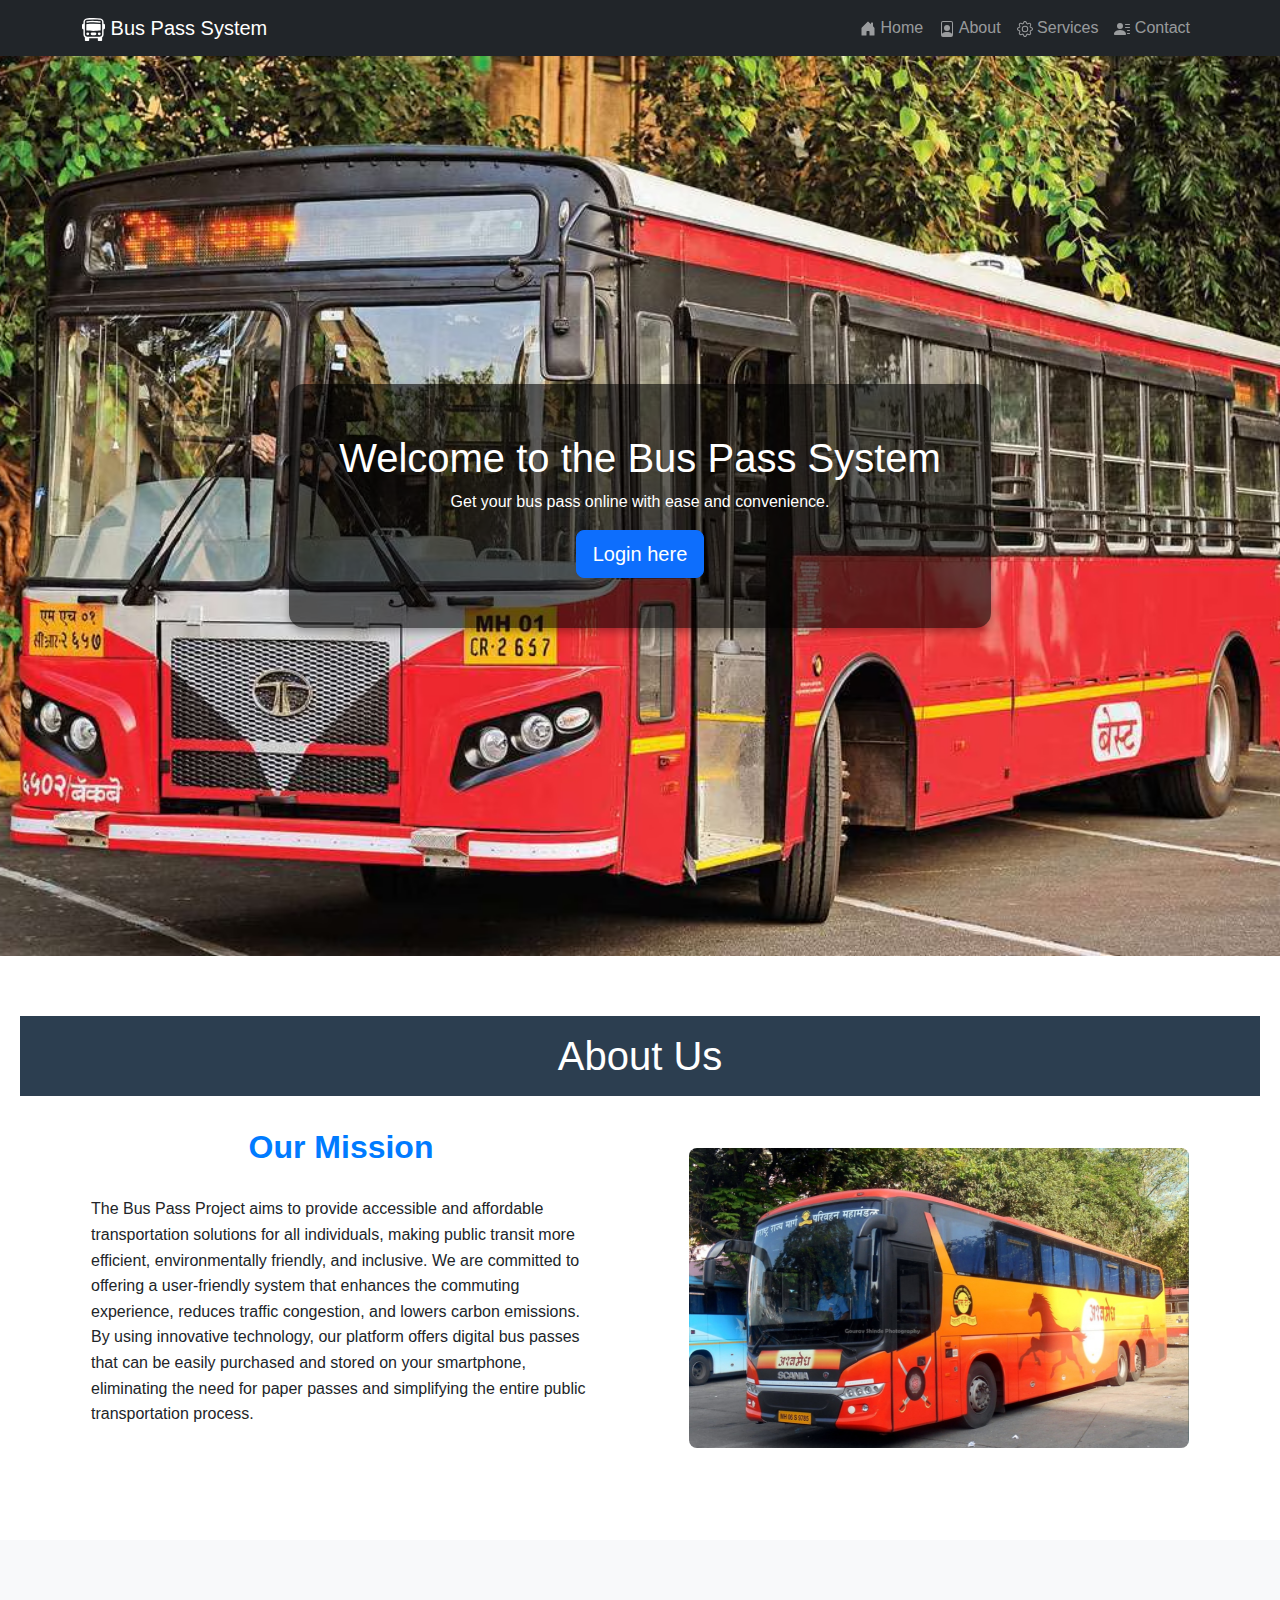
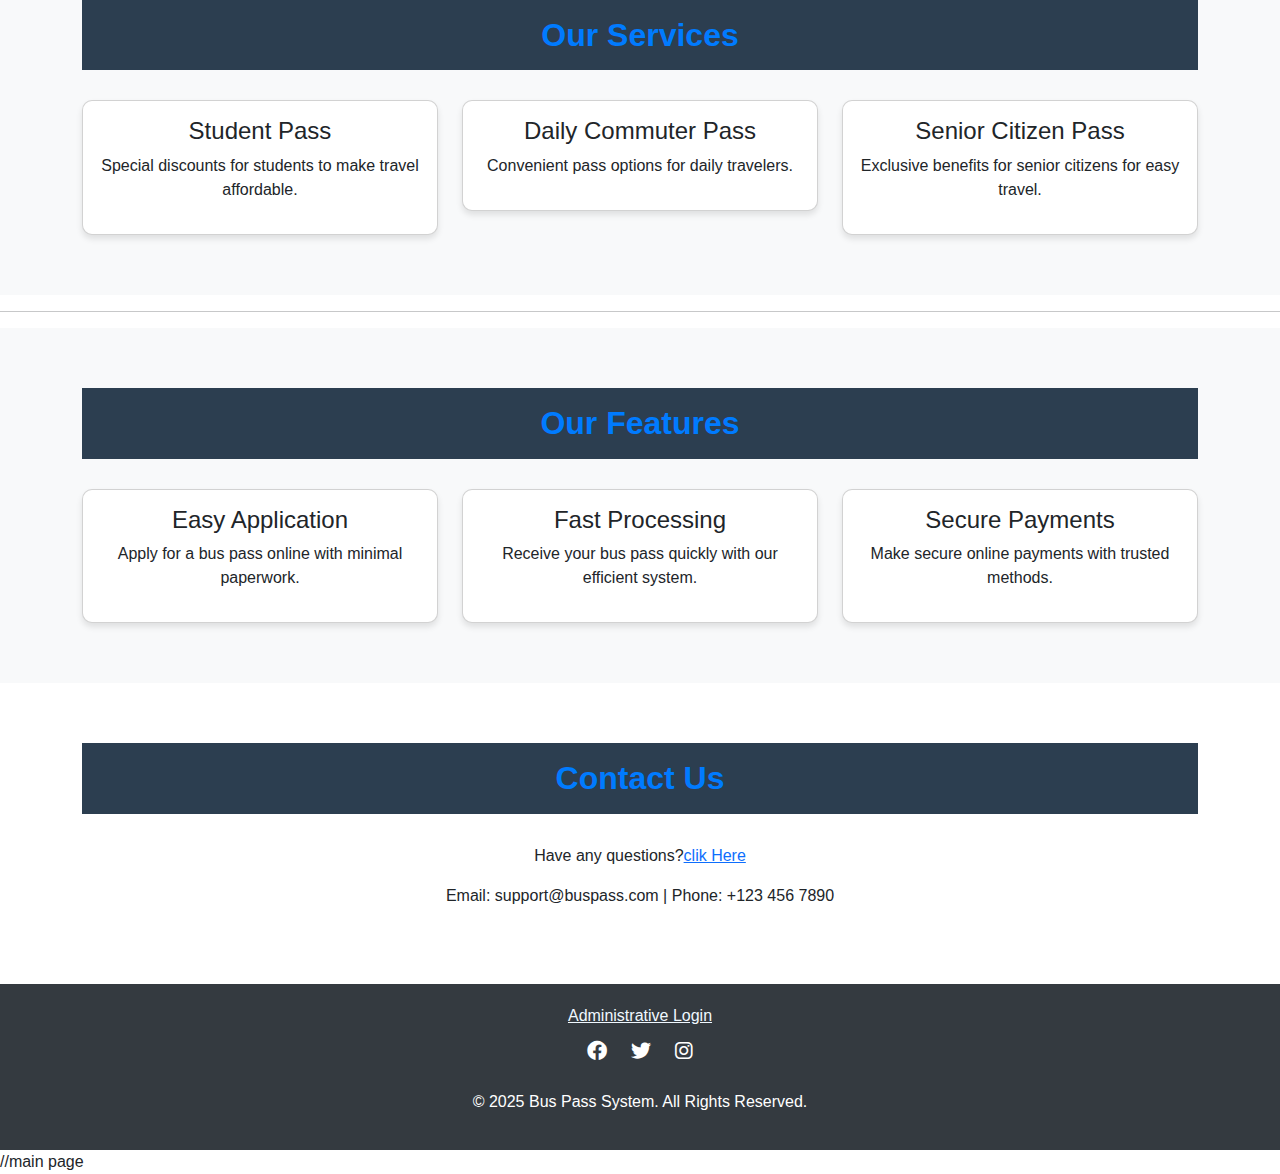
<file: index.html>
<!DOCTYPE html>
<html lang="en">
<head>
    <meta charset="UTF-8">
    <meta name="viewport" content="width=device-width, initial-scale=1.0">
    <title>Bus Pass System</title>
    <link rel="stylesheet" href="https://cdn.jsdelivr.net/npm/bootstrap@5.3.0/dist/css/bootstrap.min.css">
    <link rel="stylesheet" href="https://cdnjs.cloudflare.com/ajax/libs/font-awesome/6.0.0/css/all.min.css">
    <style>
        .navbar{
            position: sticky;
            top: 0;
            width: 100%;
            z-index: 1000;
        }
        body {
            font-family: 'Poppins', sans-serif;
        }
        .hero {
            background: url('./Image/bus1.jpg') no-repeat center center/cover;
            color: white;
            height: 100vh;
            display: flex;
            align-items: center;
            text-align: center;
            padding: 20px;
           
        }
        .overlay {
            background: rgba(0, 0, 0, 0.6);
            padding: 50px;
            border-radius: 15px;
            box-shadow: 0 4px 8px rgba(0, 0, 0, 0.3);
        }
        .features, .contact, .about, .services, .testimonials {
            padding: 60px 20px;
        }
        .features h2, .contact h2, .about h2, .services h2, .testimonials h2 {
            margin-bottom: 30px;
            font-weight: bold;
            color: #007bff;
        }
        .card {
            border-radius: 10px;
            box-shadow: 0 4px 6px rgba(0, 0, 0, 0.1);
            transition: transform 0.3s;
        }
        .card:hover {
            transform: scale(1.05);
        }
        footer {
            background: #343a40;
            color: white;
            padding: 20px;
            text-align: center;
        }
        .footer-links a, .social-links a {
            color: white;
            margin: 0 10px;
            text-decoration: none;
        }
        .footer-links a:hover, .social-links a:hover {
            text-decoration: underline;
        }
        .social-links a {
            font-size: 20px;
        }
        .admin{
            color: aliceblue;
        }
        .admin:hover {
            transform: scale(1.05);
        }
        .logo a:hover{
            color:rgb(35, 233, 35);
        }
        .navbar-brand:hover{
            color:green
        }
        .nav-link:hover{
            color:green
        }
    </style>
</head>
<body>
    <nav class="navbar navbar-expand-lg navbar-dark bg-dark">
        <div class="container">
            <a class="navbar-brand" href="index.html"><svg xmlns="http://www.w3.org/2000/svg" width="23" height="25" fill="currentColor" class="bi bi-bus-front" viewBox="0 0 16 16">
                <path d="M5 11a1 1 0 1 1-2 0 1 1 0 0 1 2 0m8 0a1 1 0 1 1-2 0 1 1 0 0 1 2 0m-6-1a1 1 0 1 0 0 2h2a1 1 0 1 0 0-2zm1-6c-1.876 0-3.426.109-4.552.226A.5.5 0 0 0 3 4.723v3.554a.5.5 0 0 0 .448.497C4.574 8.891 6.124 9 8 9s3.426-.109 4.552-.226A.5.5 0 0 0 13 8.277V4.723a.5.5 0 0 0-.448-.497A44 44 0 0 0 8 4m0-1c-1.837 0-3.353.107-4.448.22a.5.5 0 1 1-.104-.994A44 44 0 0 1 8 2c1.876 0 3.426.109 4.552.226a.5.5 0 1 1-.104.994A43 43 0 0 0 8 3"/>
                <path d="M15 8a1 1 0 0 0 1-1V5a1 1 0 0 0-1-1V2.64c0-1.188-.845-2.232-2.064-2.372A44 44 0 0 0 8 0C5.9 0 4.208.136 3.064.268 1.845.408 1 1.452 1 2.64V4a1 1 0 0 0-1 1v2a1 1 0 0 0 1 1v3.5c0 .818.393 1.544 1 2v2a.5.5 0 0 0 .5.5h2a.5.5 0 0 0 .5-.5V14h6v1.5a.5.5 0 0 0 .5.5h2a.5.5 0 0 0 .5-.5v-2c.607-.456 1-1.182 1-2zM8 1c2.056 0 3.71.134 4.822.261.676.078 1.178.66 1.178 1.379v8.86a1.5 1.5 0 0 1-1.5 1.5h-9A1.5 1.5 0 0 1 2 11.5V2.64c0-.72.502-1.301 1.178-1.379A43 43 0 0 1 8 1"/>
              </svg> Bus Pass System</a>
            <button class="navbar-toggler" type="button" data-bs-toggle="collapse" data-bs-target="#navbarNav">
                <span class="navbar-toggler-icon"></span>
            </button>
            <div class="collapse navbar-collapse" id="navbarNav">
                <ul class="navbar-nav ms-auto">
                    <li class="nav-item"><a class="nav-link" href="index.html"><svg xmlns="http://www.w3.org/2000/svg" width="16" height="19" fill="currentColor" class="bi bi-house-door-fill" viewBox="0 0 16 16">
                        <path d="M6.5 14.5v-3.505c0-.245.25-.495.5-.495h2c.25 0 .5.25.5.5v3.5a.5.5 0 0 0 .5.5h4a.5.5 0 0 0 .5-.5v-7a.5.5 0 0 0-.146-.354L13 5.793V2.5a.5.5 0 0 0-.5-.5h-1a.5.5 0 0 0-.5.5v1.293L8.354 1.146a.5.5 0 0 0-.708 0l-6 6A.5.5 0 0 0 1.5 7.5v7a.5.5 0 0 0 .5.5h4a.5.5 0 0 0 .5-.5"/>
                      </svg> Home</a></li>
                    <li class="nav-item"><a class="nav-link" href="#about"><svg xmlns="http://www.w3.org/2000/svg" width="16" height="16" fill="currentColor" class="bi bi-file-person" viewBox="0 0 16 16">
                        <path d="M12 1a1 1 0 0 1 1 1v10.755S12 11 8 11s-5 1.755-5 1.755V2a1 1 0 0 1 1-1zM4 0a2 2 0 0 0-2 2v12a2 2 0 0 0 2 2h8a2 2 0 0 0 2-2V2a2 2 0 0 0-2-2z"/>
                        <path d="M8 10a3 3 0 1 0 0-6 3 3 0 0 0 0 6"/>
                      </svg> About</a></li>
                    <li class="nav-item"><a class="nav-link" href="#services"><svg xmlns="http://www.w3.org/2000/svg" width="16" height="16" fill="currentColor" class="bi bi-gear" viewBox="0 0 16 16">
                        <path d="M8 4.754a3.246 3.246 0 1 0 0 6.492 3.246 3.246 0 0 0 0-6.492M5.754 8a2.246 2.246 0 1 1 4.492 0 2.246 2.246 0 0 1-4.492 0"/>
                        <path d="M9.796 1.343c-.527-1.79-3.065-1.79-3.592 0l-.094.319a.873.873 0 0 1-1.255.52l-.292-.16c-1.64-.892-3.433.902-2.54 2.541l.159.292a.873.873 0 0 1-.52 1.255l-.319.094c-1.79.527-1.79 3.065 0 3.592l.319.094a.873.873 0 0 1 .52 1.255l-.16.292c-.892 1.64.901 3.434 2.541 2.54l.292-.159a.873.873 0 0 1 1.255.52l.094.319c.527 1.79 3.065 1.79 3.592 0l.094-.319a.873.873 0 0 1 1.255-.52l.292.16c1.64.893 3.434-.902 2.54-2.541l-.159-.292a.873.873 0 0 1 .52-1.255l.319-.094c1.79-.527 1.79-3.065 0-3.592l-.319-.094a.873.873 0 0 1-.52-1.255l.16-.292c.893-1.64-.902-3.433-2.541-2.54l-.292.159a.873.873 0 0 1-1.255-.52zm-2.633.283c.246-.835 1.428-.835 1.674 0l.094.319a1.873 1.873 0 0 0 2.693 1.115l.291-.16c.764-.415 1.6.42 1.184 1.185l-.159.292a1.873 1.873 0 0 0 1.116 2.692l.318.094c.835.246.835 1.428 0 1.674l-.319.094a1.873 1.873 0 0 0-1.115 2.693l.16.291c.415.764-.42 1.6-1.185 1.184l-.291-.159a1.873 1.873 0 0 0-2.693 1.116l-.094.318c-.246.835-1.428.835-1.674 0l-.094-.319a1.873 1.873 0 0 0-2.692-1.115l-.292.16c-.764.415-1.6-.42-1.184-1.185l.159-.291A1.873 1.873 0 0 0 1.945 8.93l-.319-.094c-.835-.246-.835-1.428 0-1.674l.319-.094A1.873 1.873 0 0 0 3.06 4.377l-.16-.292c-.415-.764.42-1.6 1.185-1.184l.292.159a1.873 1.873 0 0 0 2.692-1.115z"/>
                      </svg> Services</a></li>
                    <li class="nav-item"><a class="nav-link" href="./HTML file/contactus.html"><svg xmlns="http://www.w3.org/2000/svg" width="16" height="16" fill="currentColor" class="bi bi-person-lines-fill" viewBox="0 0 16 16">
                        <path d="M6 8a3 3 0 1 0 0-6 3 3 0 0 0 0 6m-5 6s-1 0-1-1 1-4 6-4 6 3 6 4-1 1-1 1zM11 3.5a.5.5 0 0 1 .5-.5h4a.5.5 0 0 1 0 1h-4a.5.5 0 0 1-.5-.5m.5 2.5a.5.5 0 0 0 0 1h4a.5.5 0 0 0 0-1zm2 3a.5.5 0 0 0 0 1h2a.5.5 0 0 0 0-1zm0 3a.5.5 0 0 0 0 1h2a.5.5 0 0 0 0-1z"/>
                      </svg> Contact</a></li>
                    <!-- <li class="nav-item"><a class="nav-link" href="./HTML file/newlogin.html"><svg xmlns="http://www.w3.org/2000/svg" width="16" height="16" fill="currentColor" class="bi bi-box-arrow-in-right" viewBox="0 0 16 16">
                        <path fill-rule="evenodd" d="M6 3.5a.5.5 0 0 1 .5-.5h8a.5.5 0 0 1 .5.5v9a.5.5 0 0 1-.5.5h-8a.5.5 0 0 1-.5-.5v-2a.5.5 0 0 0-1 0v2A1.5 1.5 0 0 0 6.5 14h8a1.5 1.5 0 0 0 1.5-1.5v-9A1.5 1.5 0 0 0 14.5 2h-8A1.5 1.5 0 0 0 5 3.5v2a.5.5 0 0 0 1 0z"/>
                        <path fill-rule="evenodd" d="M11.854 8.354a.5.5 0 0 0 0-.708l-3-3a.5.5 0 1 0-.708.708L10.293 7.5H1.5a.5.5 0 0 0 0 1h8.793l-2.147 2.146a.5.5 0 0 0 .708.708z"/>
                      </svg> User Login</a></li> -->
                    <!-- <li class="nav-item"><a class="nav-link" href="#">Contact</a></li> -->
                </ul>
            </div>
        </div>
    </nav>
    
    <section class="hero d-flex justify-content-center">
        <div class="overlay">
            <h1>Welcome to the Bus Pass System</h1>
            <p>Get your bus pass online with ease and convenience.</p>
            <a href="HTML file/newlogin.html"><button id="bt1" class="btn btn-primary btn-lg">Login here</button></a>
             <!-- <input type="button" class="btn btn-primary btn-lg" id="login" onclick="login()" value="Login" name="login"> -->
        </div>
    </section>

    <section id="about" class="about text-center">
        <!-- <div class="container">
            <h2>About Us</h2>
            <main>
                <section class="about-content">
                    <div class="text-content">
                        <h4>Our Mission</h4>
                        <p>
                            The Bus Pass Project aims to provide accessible and affordable transportation solutions for all individuals, 
                            making public transit more efficient, environmentally friendly, and inclusive. We are committed to offering 
                            a user-friendly system that enhances the commuting experience, reduces traffic congestion, and lowers carbon emissions.
                        </p>
                        <p>
                            By using innovative technology, our platform offers digital bus passes that can be easily purchased and stored 
                            on your smartphone, eliminating the need for paper passes and simplifying the entire public transportation process.
                        </p>
                    </div>
                    <img src="./Image/bus7.jpg" alt="Bus Image" class="about-image" width="100%">
                </section>
            </main>

        </div> -->
        <style>
            /* General Styles */
            .bod {
                font-family: Arial, sans-serif;
                margin: 0;
                padding: 0;
                background-color: #f4f4f4;
                color: #333;
                
            }
    
            .hg {
                background-color: #2c3e50;
                color: white;
                text-align: center;
                padding: 1rem;
            }
    
            .hg h1 {
                margin: 0;
            }
    
            .mains {
                padding: 2rem;
            }
    
            h2 {
                color: #2c3e50;
            }
    
            .about-contents {
                display: flex;
                flex-direction: column;
                justify-content: center;
                align-items: center;
                text-align: center;
            }
    
            .about-contents p {
                line-height: 1.6;
                max-width: 800px;
                margin: 0 auto;
            }
    
            .about-image {
                max-width: 100%;
                height: auto;
                border-radius: 8px;
                margin-top: 20px;
            }
    
            /* Responsive Design */
            @media (min-width: 768px) {
                .about-contents {
                    flex-direction: row;
                    align-items: flex-start;
                    justify-content: space-around;
                }
    
                .about-contents p {
                    max-width: 500px;
                    text-align: left;
                }
    
                .about-image {
                    max-width: 500px;
                    margin-left: 20px;
                    height: 300px;
                }
            }
    
     
        </style>
    </head>
    <body>
    
      
    <p class="bod">
        <center>
            <header class="hg"><h1>About Us</h1></header></center>
      
       
        <main class="mains">
            <section class="about-contents">
                <div class="text-contents">
                    <h2>Our Mission</h2>
                    <p>
                        The Bus Pass Project aims to provide accessible and affordable transportation solutions for all individuals, 
                        making public transit more efficient, environmentally friendly, and inclusive. We are committed to offering 
                        a user-friendly system that enhances the commuting experience, reduces traffic congestion, and lowers carbon emissions.
                    </p>
                    <p>
                        By using innovative technology, our platform offers digital bus passes that can be easily purchased and stored 
                        on your smartphone, eliminating the need for paper passes and simplifying the entire public transportation process.
                    </p>
                </div>
                <img src="../Image/bus7.jpg" alt="Bus Image" class="about-image">
            </section>
        </main>
    </section>

    <section id="services" class="services text-center bg-light">
        <div class="container">
            <h2 class="hg">Our Services</h2>
            <div class="row">
                <div class="col-md-4">
                    <div class="card p-3">
                        <h4>Student Pass</h4>
                        <p>Special discounts for students to make travel affordable.</p>
                    </div>
                </div>
                <div class="col-md-4">
                    <div class="card p-3">
                        <h4>Daily Commuter Pass</h4>
                        <p>Convenient pass options for daily travelers.</p>
                    </div>
                </div>
                <div class="col-md-4">
                    <div class="card p-3">
                        <h4>Senior Citizen Pass</h4>
                        <p>Exclusive benefits for senior citizens for easy travel.</p>
                    </div>
                </div>
            </div>
        </div>
    </section>
    <hr>
    <section id="features" class="features text-center bg-light">
        <div class="container">
            <h2 class="hg">Our Features</h2>
            <div class="row">
                <div class="col-md-4">
                    <div class="card p-3">
                        <h4>Easy Application</h4>
                        <p>Apply for a bus pass online with minimal paperwork.</p>
                    </div>
                </div>
                <div class="col-md-4">
                    <div class="card p-3">
                        <h4>Fast Processing</h4>
                        <p>Receive your bus pass quickly with our efficient system.</p>
                    </div>
                </div>
                <div class="col-md-4">
                    <div class="card p-3">
                        <h4>Secure Payments</h4>
                        <p>Make secure online payments with trusted methods.</p>
                    </div>
                </div>
            </div>
        </div>
    </section>

    <section id="contact" class="contact text-center">
        <div class="container">
            <h2 class="hg">Contact Us</h2>
            <p>Have any questions?<a href="./HTML file/contactus.html">clik Here</a></p>
            <p>Email: support@buspass.com | Phone: +123 456 7890</p>
        </div>
    </section>
    
    <footer class="logo">
        <a   class="admin" href="./HTML file/admin.html">Administrative Login</a>

<div class="social-links mt-2">
    <a href="https://www.facebook.com/msrtcofficial"><i class="fab fa-facebook"></i></a>
    <a href="https://x.com/msrtcofficial"><i class="fab fa-twitter"></i></a>
    <a href="https://www.instagram.com/msrtc_official"><i class="fab fa-instagram"></i></a>
        </div>
        <br>
        <p>&copy; 2025 Bus Pass System. All Rights Reserved.</p>
       
        
    </footer>
    
    <script src="https://cdn.jsdelivr.net/npm/bootstrap@5.3.0/dist/js/bootstrap.bundle.min.js"></script>

</body>
</html>
//main page
</file>
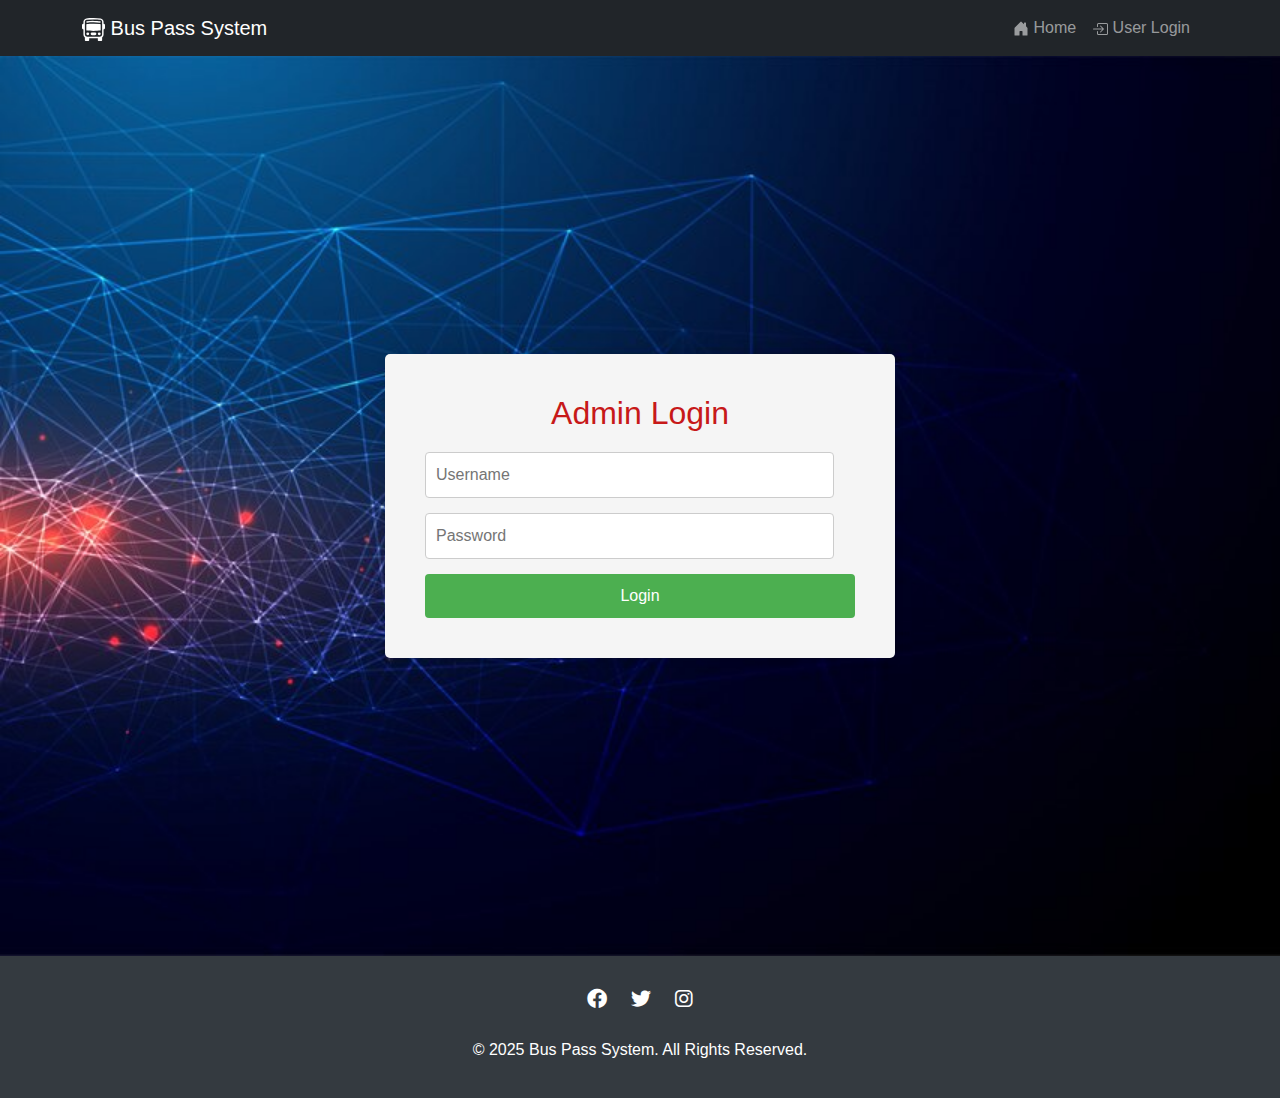
<file: HTML file/admin.html>
<!DOCTYPE html>
<html lang="en">
<head>
    <meta charset="UTF-8">
    <meta name="viewport" content="width=device-width, initial-scale=1.0">
    <title>Bus Pass System</title>
    <link rel="stylesheet" href="https://cdn.jsdelivr.net/npm/bootstrap@5.3.0/dist/css/bootstrap.min.css">
    <link rel="stylesheet" href="https://cdnjs.cloudflare.com/ajax/libs/font-awesome/6.0.0/css/all.min.css">
        
    <style>
        
        .navbar{
            position: sticky;
            top: 0;
            width: 100%;
            z-index: 1000;
        }
        body {
            font-family: 'Poppins', sans-serif;
        }
       
        footer {
            background: #343a40;
            color: white;
            padding: 20px;
            text-align: center;
        }
        .footer-links a, .social-links a {
            color: white;
            margin: 0 10px;
            text-decoration: none;
        }
        .footer-links a:hover, .social-links a:hover {
            text-decoration: underline;
        }
        .social-links a {
            font-size: 20px;
        }
     
        .logo a:hover{
            color:rgb(35, 233, 35);
        }
        .navbar-brand:hover{
            color:green
        }
        .nav-link:hover{
            color:green
        }
        @import url("https://fonts.googleapis.com/css2?family=Poppins:wght@400;500;600;700&display=swap");

* {
  margin: 0;
  padding: 0;
  box-sizing: border-box;
  font-family: "Poppins", sans-serif;
}
@import url("https://fonts.googleapis.com/css2?family=Poppins:wght@400;500;600;700&display=swap");

    * {
      margin: 0;
      padding: 0;
      box-sizing: border-box;
      font-family: "Poppins", sans-serif;
    }

    .bodies {
      display: flex;
      align-items: center;
      justify-content: center;
      height: 100vh;
      padding: 15px;
      /* background: rgb(6, 185, 185);  */
      background-image: url(../Image/signup.jpg);
     
      background-size: cover;
      object-fit: fill;
      overflow: hidden;
    }

    .wrapper {
      max-width: 500px;
      width: 100%;
      background: #fff;
      border-radius: 5px;
      box-shadow: 0px 4px 10px 1px rgba(0, 0, 0, 0.1);
    }

    .wrapper .title {
      height: 120px;
      background: #16a085;
      border-radius: 5px 5px 0 0;
      color: #fff;
      font-size: 30px;
      font-weight: 600;
      display: flex;
      align-items: center;
      justify-content: center;
    }

    .wrapper form {
      padding: 25px 35px;
    }

    .wrapper form .row {
      height: 60px;
      margin-top: 15px;
      position: relative;
    }

    .wrapper form .row input {
      height: 100%;
      width: 100%;
      outline: none;
      padding-left: 70px;
      border-radius: 5px;
      border: 1px solid lightgrey;
      font-size: 18px;
      transition: all 0.3s ease;
    }

    form .row input:focus {
      border-color: #16a085;
    }

    form .row input::placeholder {
      color: #999;
    }

    .wrapper form .row i {
      position: absolute;
      width: 55px;
      height: 100%;
      color: #fff;
      font-size: 22px;
      background: #16a085;
      border: 1px solid #16a085;
      border-radius: 5px 0 0 5px;
      display: flex;
      align-items: center;
      justify-content: center;
    }

    .wrapper form .pass {
      margin-top: 12px;
    }

    .wrapper form .pass a {
      color: #16a085;
      font-size: 17px;
      text-decoration: none;
    }

    .wrapper form .pass a:hover {
      text-decoration: underline;
    }

    .wrapper form .button input {
      margin-top: 20px;
      color: #fff;
      font-size: 20px;
      font-weight: 500;
      padding-left: 0px;
      background: #16a085;
      border: 1px solid #16a085;
      cursor: pointer;
    }

    form .button input:hover {
      background: #12876f;
    }

    .wrapper form .signup-link {
      text-align: center;
      margin-top: 45px;
      font-size: 17px;
    }

    .wrapper form .signup-link a {
      color: #16a085;
      text-decoration: none;
    }

    form .signup-link a:hover {
      text-decoration: underline;
    }

    /* Responsive Design */
    @media (max-width: 768px) {
      .wrapper {
        width: 90%;
        padding: 20px;
      }

      .wrapper .title {
        font-size: 25px;
      }

      .wrapper form {
        padding: 20px;
      }

      .wrapper form .row input {
        font-size: 16px;
      }

      .wrapper form .row i {
        font-size: 20px;
      }

      .wrapper form .button input {
        font-size: 18px;
      }

      .wrapper form .signup-link {
        font-size: 15px;
      }
    }
    .wrapper form .row #eye-icon {
  position: absolute;
  right: 0px;  /* Position the eye icon to the right */
  top: 50%;
  transform: translateY(-50%);  /* Center it vertically */
  cursor: pointer;
  border-radius: 10%;
  border-top-left-radius: 0%;
  border-bottom-right-radius: 0%;

}
.wrapper form .row #eye-icon-confirm {
  position: absolute;
  right: 0px;  /* Position the eye icon to the right */
  top: 50%;
  transform: translateY(-50%);  /* Center it vertically */
  cursor: pointer;
  border-radius: 10%;
  border-top-left-radius: 0%;
  border-bottom-right-radius: 0%;

}

    @media (max-width: 480px) {
      .wrapper {
        width: 100%;
        padding: 15px;
      }

      .wrapper .title {
        font-size: 22px;
      }

      .wrapper form {
        padding: 15px;
      }

      .wrapper form .row input {
        font-size: 14px;
      }

      .wrapper form .row i {
        font-size: 28px;
      }

      .wrapper form .button input {
        font-size: 16px;
      }

      .wrapper form .signup-link {
        font-size: 14px;
      }
    }
    /* form code from here */
    .bodies {
            font-family: Arial, sans-serif;
            /* background-color: #f4f4f4; */
            background-image: url(../Image/signup.jpg);
            object-fit: fill;
            background-size: cover;
            display: flex;
            justify-content: center;
            align-items: center;
            height: 100vh;
            margin: 0;
        }

        .login-container {
            background-color:whitesmoke;
            padding: 40px;
            box-shadow: 0 2px 10px rgba(0, 0, 0, 0.1);
            width: 510px;
            height: auto;
            border-radius: 5px;
           
        }

        h2 {
            text-align: center;
            margin-bottom: 20px;
            color: #c71919;
        }

        .input-field {
            width: 95%;
            padding: 10px;
            margin-bottom: 15px;
            border: 1px solid #ccc;
            border-radius: 4px;
            font-size: 16px;
        }

        .submit-btn {
            width: 100%;
            padding: 10px;
            background-color: #4CAF50;
            color: white;
            border: none;
            border-radius: 4px;
            cursor: pointer;
            font-size: 16px;
        }

        .submit-btn:hover {
            background-color: #68cc17;
        }

        .error-message {
            color: red;
            text-align: center;
            font-size: 14px;
        }

    </style>
</head>
<body>
    <nav class="navbar navbar-expand-lg navbar-dark bg-dark">
        <div class="container">
            <a class="navbar-brand" href="../index.html"><svg xmlns="http://www.w3.org/2000/svg" width="23" height="25" fill="currentColor" class="bi bi-bus-front" viewBox="0 0 16 16">
                <path d="M5 11a1 1 0 1 1-2 0 1 1 0 0 1 2 0m8 0a1 1 0 1 1-2 0 1 1 0 0 1 2 0m-6-1a1 1 0 1 0 0 2h2a1 1 0 1 0 0-2zm1-6c-1.876 0-3.426.109-4.552.226A.5.5 0 0 0 3 4.723v3.554a.5.5 0 0 0 .448.497C4.574 8.891 6.124 9 8 9s3.426-.109 4.552-.226A.5.5 0 0 0 13 8.277V4.723a.5.5 0 0 0-.448-.497A44 44 0 0 0 8 4m0-1c-1.837 0-3.353.107-4.448.22a.5.5 0 1 1-.104-.994A44 44 0 0 1 8 2c1.876 0 3.426.109 4.552.226a.5.5 0 1 1-.104.994A43 43 0 0 0 8 3"/>
                <path d="M15 8a1 1 0 0 0 1-1V5a1 1 0 0 0-1-1V2.64c0-1.188-.845-2.232-2.064-2.372A44 44 0 0 0 8 0C5.9 0 4.208.136 3.064.268 1.845.408 1 1.452 1 2.64V4a1 1 0 0 0-1 1v2a1 1 0 0 0 1 1v3.5c0 .818.393 1.544 1 2v2a.5.5 0 0 0 .5.5h2a.5.5 0 0 0 .5-.5V14h6v1.5a.5.5 0 0 0 .5.5h2a.5.5 0 0 0 .5-.5v-2c.607-.456 1-1.182 1-2zM8 1c2.056 0 3.71.134 4.822.261.676.078 1.178.66 1.178 1.379v8.86a1.5 1.5 0 0 1-1.5 1.5h-9A1.5 1.5 0 0 1 2 11.5V2.64c0-.72.502-1.301 1.178-1.379A43 43 0 0 1 8 1"/>
              </svg> Bus Pass System</a>
            <button class="navbar-toggler" type="button" data-bs-toggle="collapse" data-bs-target="#navbarNav">
                <span class="navbar-toggler-icon"></span>
            </button>
            <div class="collapse navbar-collapse" id="navbarNav">
                <ul class="navbar-nav ms-auto">
                    <li class="nav-item"><a class="nav-link" href="../index.html"><svg xmlns="http://www.w3.org/2000/svg" width="16" height="19" fill="currentColor" class="bi bi-house-door-fill" viewBox="0 0 16 16">
                        <path d="M6.5 14.5v-3.505c0-.245.25-.495.5-.495h2c.25 0 .5.25.5.5v3.5a.5.5 0 0 0 .5.5h4a.5.5 0 0 0 .5-.5v-7a.5.5 0 0 0-.146-.354L13 5.793V2.5a.5.5 0 0 0-.5-.5h-1a.5.5 0 0 0-.5.5v1.293L8.354 1.146a.5.5 0 0 0-.708 0l-6 6A.5.5 0 0 0 1.5 7.5v7a.5.5 0 0 0 .5.5h4a.5.5 0 0 0 .5-.5"/>
                      </svg> Home</a></li>
                    <!-- <li class="nav-item"><a class="nav-link" href="#about"><svg xmlns="http://www.w3.org/2000/svg" width="16" height="16" fill="currentColor" class="bi bi-file-person" viewBox="0 0 16 16">
                        <path d="M12 1a1 1 0 0 1 1 1v10.755S12 11 8 11s-5 1.755-5 1.755V2a1 1 0 0 1 1-1zM4 0a2 2 0 0 0-2 2v12a2 2 0 0 0 2 2h8a2 2 0 0 0 2-2V2a2 2 0 0 0-2-2z"/>
                        <path d="M8 10a3 3 0 1 0 0-6 3 3 0 0 0 0 6"/>
                      </svg> About</a></li>
                    <li class="nav-item"><a class="nav-link" href="#services"><svg xmlns="http://www.w3.org/2000/svg" width="16" height="16" fill="currentColor" class="bi bi-gear" viewBox="0 0 16 16">
                        <path d="M8 4.754a3.246 3.246 0 1 0 0 6.492 3.246 3.246 0 0 0 0-6.492M5.754 8a2.246 2.246 0 1 1 4.492 0 2.246 2.246 0 0 1-4.492 0"/>
                        <path d="M9.796 1.343c-.527-1.79-3.065-1.79-3.592 0l-.094.319a.873.873 0 0 1-1.255.52l-.292-.16c-1.64-.892-3.433.902-2.54 2.541l.159.292a.873.873 0 0 1-.52 1.255l-.319.094c-1.79.527-1.79 3.065 0 3.592l.319.094a.873.873 0 0 1 .52 1.255l-.16.292c-.892 1.64.901 3.434 2.541 2.54l.292-.159a.873.873 0 0 1 1.255.52l.094.319c.527 1.79 3.065 1.79 3.592 0l.094-.319a.873.873 0 0 1 1.255-.52l.292.16c1.64.893 3.434-.902 2.54-2.541l-.159-.292a.873.873 0 0 1 .52-1.255l.319-.094c1.79-.527 1.79-3.065 0-3.592l-.319-.094a.873.873 0 0 1-.52-1.255l.16-.292c.893-1.64-.902-3.433-2.541-2.54l-.292.159a.873.873 0 0 1-1.255-.52zm-2.633.283c.246-.835 1.428-.835 1.674 0l.094.319a1.873 1.873 0 0 0 2.693 1.115l.291-.16c.764-.415 1.6.42 1.184 1.185l-.159.292a1.873 1.873 0 0 0 1.116 2.692l.318.094c.835.246.835 1.428 0 1.674l-.319.094a1.873 1.873 0 0 0-1.115 2.693l.16.291c.415.764-.42 1.6-1.185 1.184l-.291-.159a1.873 1.873 0 0 0-2.693 1.116l-.094.318c-.246.835-1.428.835-1.674 0l-.094-.319a1.873 1.873 0 0 0-2.692-1.115l-.292.16c-.764.415-1.6-.42-1.184-1.185l.159-.291A1.873 1.873 0 0 0 1.945 8.93l-.319-.094c-.835-.246-.835-1.428 0-1.674l.319-.094A1.873 1.873 0 0 0 3.06 4.377l-.16-.292c-.415-.764.42-1.6 1.185-1.184l.292.159a1.873 1.873 0 0 0 2.692-1.115z"/>
                      </svg> Services</a></li>
                    <li class="nav-item"><a class="nav-link" href="./HTML file/contactus.html"><svg xmlns="http://www.w3.org/2000/svg" width="16" height="16" fill="currentColor" class="bi bi-person-lines-fill" viewBox="0 0 16 16">
                        <path d="M6 8a3 3 0 1 0 0-6 3 3 0 0 0 0 6m-5 6s-1 0-1-1 1-4 6-4 6 3 6 4-1 1-1 1zM11 3.5a.5.5 0 0 1 .5-.5h4a.5.5 0 0 1 0 1h-4a.5.5 0 0 1-.5-.5m.5 2.5a.5.5 0 0 0 0 1h4a.5.5 0 0 0 0-1zm2 3a.5.5 0 0 0 0 1h2a.5.5 0 0 0 0-1zm0 3a.5.5 0 0 0 0 1h2a.5.5 0 0 0 0-1z"/>
                      </svg> Contact</a></li> -->
                    <li class="nav-item"><a class="nav-link" href="../HTML file/newlogin.html"><svg xmlns="http://www.w3.org/2000/svg" width="16" height="16" fill="currentColor" class="bi bi-box-arrow-in-right" viewBox="0 0 16 16">
                        <path fill-rule="evenodd" d="M6 3.5a.5.5 0 0 1 .5-.5h8a.5.5 0 0 1 .5.5v9a.5.5 0 0 1-.5.5h-8a.5.5 0 0 1-.5-.5v-2a.5.5 0 0 0-1 0v2A1.5 1.5 0 0 0 6.5 14h8a1.5 1.5 0 0 0 1.5-1.5v-9A1.5 1.5 0 0 0 14.5 2h-8A1.5 1.5 0 0 0 5 3.5v2a.5.5 0 0 0 1 0z"/>
                        <path fill-rule="evenodd" d="M11.854 8.354a.5.5 0 0 0 0-.708l-3-3a.5.5 0 1 0-.708.708L10.293 7.5H1.5a.5.5 0 0 0 0 1h8.793l-2.147 2.146a.5.5 0 0 0 .708.708z"/>
                      </svg> User Login</a></li>
                    <!-- <li class="nav-item"><a class="nav-link" href="#">Contact</a></li> -->
                </ul>
            </div>
        </div>
    </nav>
    <div class="bodies">
    <div class="login-container">
      <h2>Admin Login</h2>
      <form action="/admin-dashboard" method="post">
          <input type="text" name="username" class="input-field" placeholder="Username" required>
          <input type="password" name="password" class="input-field" placeholder="Password" required>
          <button type="submit" class="submit-btn">Login</button>
      </form>

      <!-- Example error message (optional) -->
      <div class="error-message">
          <!-- Display error if login fails (e.g., wrong username or password) -->
          <!-- Error message logic can be added in backend -->
          <!-- Example: "Incorrect username or password." -->
      </div>
  </div>
  </div>
    <footer class="logo">


<div class="social-links mt-2">
    <a href="https://www.facebook.com/msrtcofficial"><i class="fab fa-facebook"></i></a>
    <a href="https://x.com/msrtcofficial"><i class="fab fa-twitter"></i></a>
    <a href="https://www.instagram.com/msrtc_official"><i class="fab fa-instagram"></i></a>
        </div>
        <br>
        <p>&copy; 2025 Bus Pass System. All Rights Reserved.</p>
       
        
    </footer>
    
    <script src="https://cdn.jsdelivr.net/npm/bootstrap@5.3.0/dist/js/bootstrap.bundle.min.js"></script>
</body>
</html>
</file>
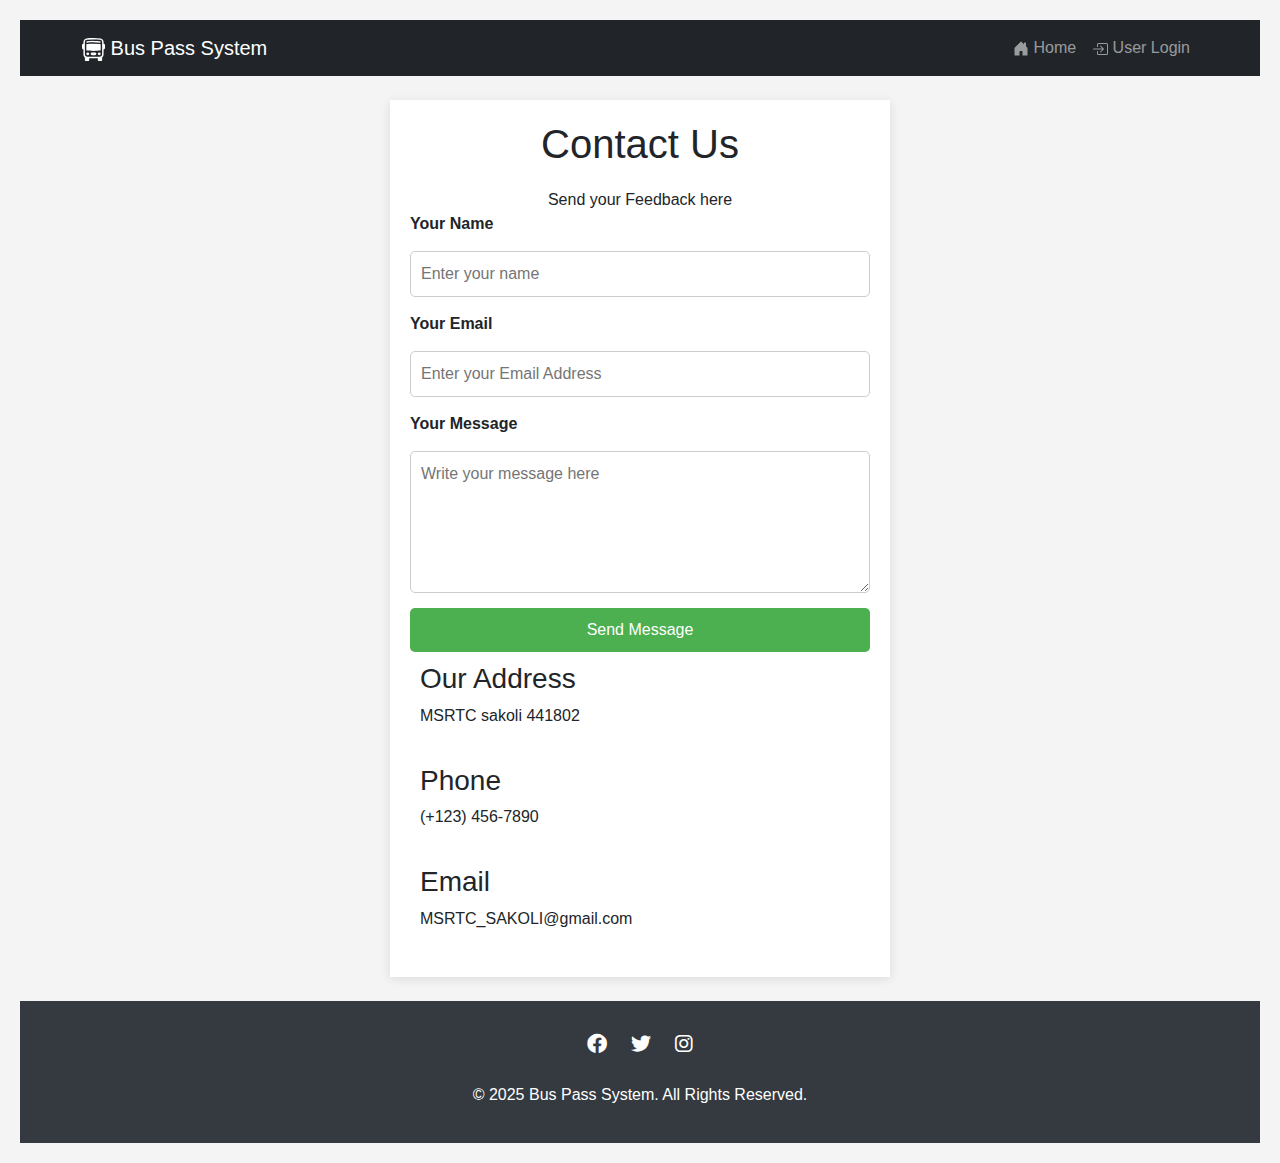
<file: HTML file/contactus.html>
<!DOCTYPE html>
<html lang="en">
<head>
    <meta charset="UTF-8">
    <meta name="viewport" content="width=device-width, initial-scale=1.0">
    <title>Bus Pass System</title>
    <link rel="stylesheet" href="https://cdn.jsdelivr.net/npm/bootstrap@5.3.0/dist/css/bootstrap.min.css">
    <link rel="stylesheet" href="https://cdnjs.cloudflare.com/ajax/libs/font-awesome/6.0.0/css/all.min.css">
        <style>
        /* Basic Reset */
        * {
            margin: 0;
            padding: 0;
            box-sizing: border-box;
        }

        body {
            font-family: Arial, sans-serif;
            background-color: #f4f4f4;
            padding: 20px;
        }

        /* Container */
        .containers {
            max-width: 500px;
            margin: 0 auto;
            padding: 20px;
            background-color: white;
            box-shadow: 0 2px 10px rgba(0, 0, 0, 0.1);
        }

        h1 {
            text-align: center;
            margin-bottom: 20px;
        }

        /* Form styles */
        .contact-form {
            display: flex;
            flex-direction: column;
            gap: 15px;
        }

        .contact-form label {
            font-weight: bold;
        }

        .contact-form input,
        .contact-form textarea {
            padding: 10px;
            border: 1px solid #ccc;
            border-radius: 5px;
            width: 100%;
        }

        .contact-form button {
            padding: 10px 20px;
            background-color: #4CAF50;
            color: white;
            border: none;
            border-radius: 5px;
            cursor: pointer;
            font-size: 16px;
        }

        .contact-form button:hover {
            background-color: #45a049;
        }

        /* Flexbox for larger screens */
        .contact-info {
            display: flex;
            flex-wrap: wrap;
            justify-content: space-between;
        }

        .contact-info div {
            flex: 1;
            min-width: 280px;
            margin: 10px;
        }

        /* Responsive styles */
        @media (max-width: 768px) {
            .contact-info {
                flex-direction: column;
                align-items: center;
            }

            .contact-info div {
                margin-bottom: 15px;
            }

            .container {
                padding: 10px;
            }
        }
    </style>
    
    <style>
        .navbar{
            position: sticky;
            top: 0;
            width: 100%;
            z-index: 1000;
        }
        body {
            font-family: 'Poppins', sans-serif;
        }
        .hero {
            background: url('') no-repeat center center/cover;
            color: white;
            height: 100vh;
            display: flex;
            align-items: center;
            text-align: center;
            padding: 20px;
           
        }
        .overlay {
            background: rgba(0, 0, 0, 0.6);
            padding: 50px;
            border-radius: 15px;
            box-shadow: 0 4px 8px rgba(0, 0, 0, 0.3);
        }
        .features, .contact, .about, .services, .testimonials {
            padding: 60px 20px;
        }
        .features h2, .contact h2, .about h2, .services h2, .testimonials h2 {
            margin-bottom: 30px;
            font-weight: bold;
            color: #007bff;
        }
        .card {
            border-radius: 10px;
            box-shadow: 0 4px 6px rgba(0, 0, 0, 0.1);
            transition: transform 0.3s;
        }
        .card:hover {
            transform: scale(1.05);
        }
        footer {
            background: #343a40;
            color: white;
            padding: 20px;
            text-align: center;
        }
        .footer-links a, .social-links a {
            color: white;
            margin: 0 10px;
            text-decoration: none;
        }
        .footer-links a:hover, .social-links a:hover {
            text-decoration: underline;
        }
        .social-links a {
            font-size: 20px;
        }
        .admin{
            color: aliceblue;
        }
        .admin:hover {
            transform: scale(1.05);
        }
        .logo a:hover{
            color:rgb(35, 233, 35);
        }
        .navbar-brand:hover{
            color:green
        }
        .nav-link:hover{
            color:green
        }
    </style>
</head>
<body>
    <nav class="navbar navbar-expand-lg navbar-dark bg-dark">
        <div class="container">
            <a class="navbar-brand" href="../index.html"><svg xmlns="http://www.w3.org/2000/svg" width="23" height="25" fill="currentColor" class="bi bi-bus-front" viewBox="0 0 16 16">
                <path d="M5 11a1 1 0 1 1-2 0 1 1 0 0 1 2 0m8 0a1 1 0 1 1-2 0 1 1 0 0 1 2 0m-6-1a1 1 0 1 0 0 2h2a1 1 0 1 0 0-2zm1-6c-1.876 0-3.426.109-4.552.226A.5.5 0 0 0 3 4.723v3.554a.5.5 0 0 0 .448.497C4.574 8.891 6.124 9 8 9s3.426-.109 4.552-.226A.5.5 0 0 0 13 8.277V4.723a.5.5 0 0 0-.448-.497A44 44 0 0 0 8 4m0-1c-1.837 0-3.353.107-4.448.22a.5.5 0 1 1-.104-.994A44 44 0 0 1 8 2c1.876 0 3.426.109 4.552.226a.5.5 0 1 1-.104.994A43 43 0 0 0 8 3"/>
                <path d="M15 8a1 1 0 0 0 1-1V5a1 1 0 0 0-1-1V2.64c0-1.188-.845-2.232-2.064-2.372A44 44 0 0 0 8 0C5.9 0 4.208.136 3.064.268 1.845.408 1 1.452 1 2.64V4a1 1 0 0 0-1 1v2a1 1 0 0 0 1 1v3.5c0 .818.393 1.544 1 2v2a.5.5 0 0 0 .5.5h2a.5.5 0 0 0 .5-.5V14h6v1.5a.5.5 0 0 0 .5.5h2a.5.5 0 0 0 .5-.5v-2c.607-.456 1-1.182 1-2zM8 1c2.056 0 3.71.134 4.822.261.676.078 1.178.66 1.178 1.379v8.86a1.5 1.5 0 0 1-1.5 1.5h-9A1.5 1.5 0 0 1 2 11.5V2.64c0-.72.502-1.301 1.178-1.379A43 43 0 0 1 8 1"/>
              </svg> Bus Pass System</a>
            <button class="navbar-toggler" type="button" data-bs-toggle="collapse" data-bs-target="#navbarNav">
                <span class="navbar-toggler-icon"></span>
            </button>
            <div class="collapse navbar-collapse" id="navbarNav">
                <ul class="navbar-nav ms-auto">
                    <li class="nav-item"><a class="nav-link" href="../index.html"><svg xmlns="http://www.w3.org/2000/svg" width="16" height="19" fill="currentColor" class="bi bi-house-door-fill" viewBox="0 0 16 16">
                        <path d="M6.5 14.5v-3.505c0-.245.25-.495.5-.495h2c.25 0 .5.25.5.5v3.5a.5.5 0 0 0 .5.5h4a.5.5 0 0 0 .5-.5v-7a.5.5 0 0 0-.146-.354L13 5.793V2.5a.5.5 0 0 0-.5-.5h-1a.5.5 0 0 0-.5.5v1.293L8.354 1.146a.5.5 0 0 0-.708 0l-6 6A.5.5 0 0 0 1.5 7.5v7a.5.5 0 0 0 .5.5h4a.5.5 0 0 0 .5-.5"/>
                      </svg> Home</a></li>
                    <!-- <li class="nav-item"><a class="nav-link" href="#about"><svg xmlns="http://www.w3.org/2000/svg" width="16" height="16" fill="currentColor" class="bi bi-file-person" viewBox="0 0 16 16">
                        <path d="M12 1a1 1 0 0 1 1 1v10.755S12 11 8 11s-5 1.755-5 1.755V2a1 1 0 0 1 1-1zM4 0a2 2 0 0 0-2 2v12a2 2 0 0 0 2 2h8a2 2 0 0 0 2-2V2a2 2 0 0 0-2-2z"/>
                        <path d="M8 10a3 3 0 1 0 0-6 3 3 0 0 0 0 6"/>
                      </svg> About</a></li>
                    <li class="nav-item"><a class="nav-link" href="#services"><svg xmlns="http://www.w3.org/2000/svg" width="16" height="16" fill="currentColor" class="bi bi-gear" viewBox="0 0 16 16">
                        <path d="M8 4.754a3.246 3.246 0 1 0 0 6.492 3.246 3.246 0 0 0 0-6.492M5.754 8a2.246 2.246 0 1 1 4.492 0 2.246 2.246 0 0 1-4.492 0"/>
                        <path d="M9.796 1.343c-.527-1.79-3.065-1.79-3.592 0l-.094.319a.873.873 0 0 1-1.255.52l-.292-.16c-1.64-.892-3.433.902-2.54 2.541l.159.292a.873.873 0 0 1-.52 1.255l-.319.094c-1.79.527-1.79 3.065 0 3.592l.319.094a.873.873 0 0 1 .52 1.255l-.16.292c-.892 1.64.901 3.434 2.541 2.54l.292-.159a.873.873 0 0 1 1.255.52l.094.319c.527 1.79 3.065 1.79 3.592 0l.094-.319a.873.873 0 0 1 1.255-.52l.292.16c1.64.893 3.434-.902 2.54-2.541l-.159-.292a.873.873 0 0 1 .52-1.255l.319-.094c1.79-.527 1.79-3.065 0-3.592l-.319-.094a.873.873 0 0 1-.52-1.255l.16-.292c.893-1.64-.902-3.433-2.541-2.54l-.292.159a.873.873 0 0 1-1.255-.52zm-2.633.283c.246-.835 1.428-.835 1.674 0l.094.319a1.873 1.873 0 0 0 2.693 1.115l.291-.16c.764-.415 1.6.42 1.184 1.185l-.159.292a1.873 1.873 0 0 0 1.116 2.692l.318.094c.835.246.835 1.428 0 1.674l-.319.094a1.873 1.873 0 0 0-1.115 2.693l.16.291c.415.764-.42 1.6-1.185 1.184l-.291-.159a1.873 1.873 0 0 0-2.693 1.116l-.094.318c-.246.835-1.428.835-1.674 0l-.094-.319a1.873 1.873 0 0 0-2.692-1.115l-.292.16c-.764.415-1.6-.42-1.184-1.185l.159-.291A1.873 1.873 0 0 0 1.945 8.93l-.319-.094c-.835-.246-.835-1.428 0-1.674l.319-.094A1.873 1.873 0 0 0 3.06 4.377l-.16-.292c-.415-.764.42-1.6 1.185-1.184l.292.159a1.873 1.873 0 0 0 2.692-1.115z"/>
                      </svg> Services</a></li>
                    <li class="nav-item"><a class="nav-link" href="./HTML file/contactus.html"><svg xmlns="http://www.w3.org/2000/svg" width="16" height="16" fill="currentColor" class="bi bi-person-lines-fill" viewBox="0 0 16 16">
                        <path d="M6 8a3 3 0 1 0 0-6 3 3 0 0 0 0 6m-5 6s-1 0-1-1 1-4 6-4 6 3 6 4-1 1-1 1zM11 3.5a.5.5 0 0 1 .5-.5h4a.5.5 0 0 1 0 1h-4a.5.5 0 0 1-.5-.5m.5 2.5a.5.5 0 0 0 0 1h4a.5.5 0 0 0 0-1zm2 3a.5.5 0 0 0 0 1h2a.5.5 0 0 0 0-1zm0 3a.5.5 0 0 0 0 1h2a.5.5 0 0 0 0-1z"/>
                      </svg> Contact</a></li> -->
                    <li class="nav-item"><a class="nav-link" href="../HTML file/newlogin.html"><svg xmlns="http://www.w3.org/2000/svg" width="16" height="16" fill="currentColor" class="bi bi-box-arrow-in-right" viewBox="0 0 16 16">
                        <path fill-rule="evenodd" d="M6 3.5a.5.5 0 0 1 .5-.5h8a.5.5 0 0 1 .5.5v9a.5.5 0 0 1-.5.5h-8a.5.5 0 0 1-.5-.5v-2a.5.5 0 0 0-1 0v2A1.5 1.5 0 0 0 6.5 14h8a1.5 1.5 0 0 0 1.5-1.5v-9A1.5 1.5 0 0 0 14.5 2h-8A1.5 1.5 0 0 0 5 3.5v2a.5.5 0 0 0 1 0z"/>
                        <path fill-rule="evenodd" d="M11.854 8.354a.5.5 0 0 0 0-.708l-3-3a.5.5 0 1 0-.708.708L10.293 7.5H1.5a.5.5 0 0 0 0 1h8.793l-2.147 2.146a.5.5 0 0 0 .708.708z"/>
                      </svg> User Login</a></li>
                    <!-- <li class="nav-item"><a class="nav-link" href="#">Contact</a></li> -->
                </ul>
            </div>
        </div>
    </nav>
    <br>
    <div class="containers">
        <h1>Contact Us</h1>
        <center>Send your Feedback here</center>

        <!-- Contact Form -->
        <form class="contact-form">
            <label for="name">Your Name</label>
            <input type="text" id="name" placeholder="Enter your name" name="name" required>

            <label for="email">Your Email</label>
            <input type="email" id="email" placeholder="Enter your Email Address" name="email" required>

            <label for="message">Your Message</label>
            <textarea id="message" name="message" rows="5" placeholder="Write your message here" required></textarea>

            <button type="submit">Send Message</button>
        </form>

        <div class="contact-info">
            <div>
                <h3>Our Address</h3>
                <p>MSRTC sakoli 441802</p>
            </div>
            <div>
                <h3>Phone</h3>
                <p>(+123) 456-7890</p>
            </div>
            <div>
                <h3>Email</h3>
                <p>MSRTC_SAKOLI@gmail.com</p>
            </div>
        </div>
    </div>
    <br>
    <footer class="logo">


<div class="social-links mt-2">
    <a href="https://www.facebook.com/msrtcofficial"><i class="fab fa-facebook"></i></a>
    <a href="https://x.com/msrtcofficial"><i class="fab fa-twitter"></i></a>
    <a href="https://www.instagram.com/msrtc_official"><i class="fab fa-instagram"></i></a>
        </div>
        <br>
        <p>&copy; 2025 Bus Pass System. All Rights Reserved.</p>
       
        
    </footer>
    
    <script src="https://cdn.jsdelivr.net/npm/bootstrap@5.3.0/dist/js/bootstrap.bundle.min.js"></script>
</body>
</html>
</file>
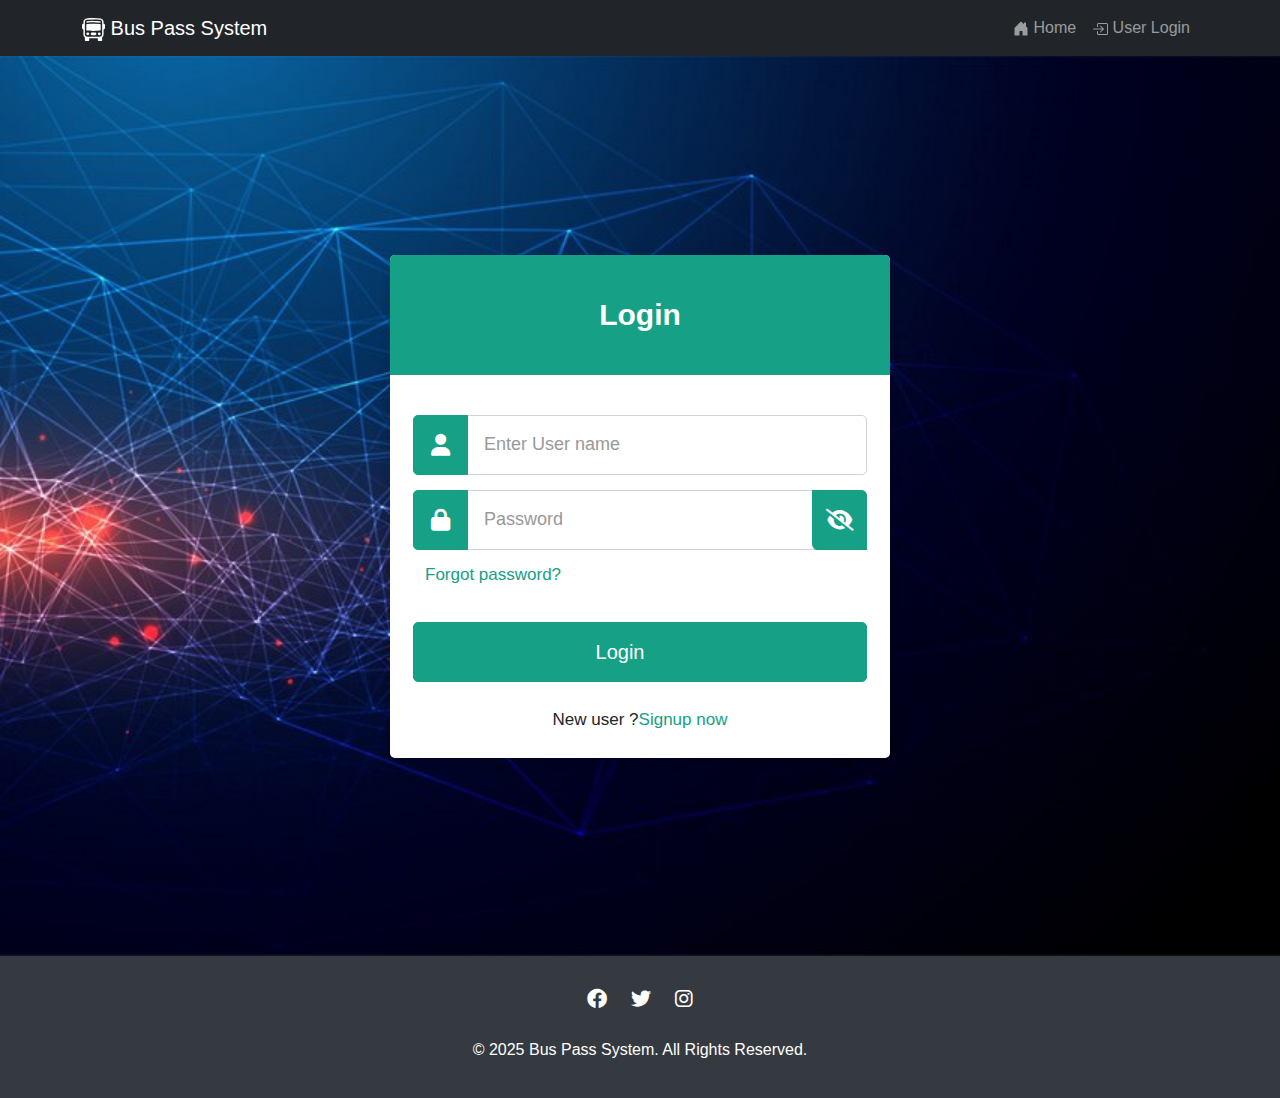
<file: HTML file/newlogin.html>
<!DOCTYPE html>
<html lang="en">
<head>
    <meta charset="UTF-8">
    <meta name="viewport" content="width=device-width, initial-scale=1.0">
    <title>Bus Pass System</title>
    <link rel="stylesheet" href="https://cdn.jsdelivr.net/npm/bootstrap@5.3.0/dist/css/bootstrap.min.css">
    <link rel="stylesheet" href="https://cdnjs.cloudflare.com/ajax/libs/font-awesome/6.0.0/css/all.min.css">
        
    <style>
        
        .navbar{
            position: sticky;
            top: 0;
            width: 100%;
            z-index: 1000;
        }
        body {
            font-family: 'Poppins', sans-serif;
        }
       
        footer {
            background: #343a40;
            color: white;
            padding: 20px;
            text-align: center;
        }
        .footer-links a, .social-links a {
            color: white;
            margin: 0 10px;
            text-decoration: none;
        }
        .footer-links a:hover, .social-links a:hover {
            text-decoration: underline;
        }
        .social-links a {
            font-size: 20px;
        }
     
        .logo a:hover{
            color:rgb(35, 233, 35);
        }
        .navbar-brand:hover{
            color:green
        }
        .nav-link:hover{
            color:green
        }
        @import url("https://fonts.googleapis.com/css2?family=Poppins:wght@400;500;600;700&display=swap");

* {
  margin: 0;
  padding: 0;
  box-sizing: border-box;
  font-family: "Poppins", sans-serif;
}

 .bodies {
  display: flex;
  align-items: center;
  justify-content: center;
  height: 100vh;
  padding: 15px;
  /* background: #1abc9c;  */
  background-image: url(../Image/signup.jpg);
  background-size: cover;
  object-fit: fill;
  overflow: hidden;
} 

.wrapper {
  max-width: 500px;
  width: 100%;
  background: #fff;
  border-radius: 5px;
  box-shadow: 0px 4px 10px 1px rgba(0, 0, 0, 0.1);
}

.wrapper .title {
  height: 120px;
  background: #16a085;
  border-radius: 5px 5px 0 0;
  color: #fff;
  font-size: 30px;
  font-weight: 600;
  display: flex;
  align-items: center;
  justify-content: center;
}

.wrapper form {
  padding: 25px 35px;
}

.wrapper form .row {
  height: 60px;
  margin-top: 15px;
  position: relative;
}

.wrapper form .row input {
  height: 100%;
  width: 100%;
  outline: none;
  padding-left: 70px;
  padding-right: 40px; /* Add space for the eye icon */
  border-radius: 5px;
  border: 1px solid lightgrey;
  font-size: 18px;
  transition: all 0.3s ease;
}

form .row input:focus {
  border-color: #16a085;
}

form .row input::placeholder {
  color: #999;
}

.wrapper form .row i {
  position: absolute;
  width: 55px;
  height: 100%;
  color: #fff;
  font-size: 22px;
  background: #16a085;
  border: 1px solid #16a085;
  border-radius: 5px 0 0 5px;
  display: flex;
  align-items: center;
  justify-content: center;
}

.wrapper form .row #eyeIcon {
  position: absolute;
  right: 0px;  /* Position the eye icon to the right */
  top: 50%;
  transform: translateY(-50%);  /* Center it vertically */
  cursor: pointer;
  border-radius: 10%;
  border-top-left-radius: 0%;
  border-bottom-right-radius: 0%;

}

.wrapper form .pass {
  margin-top: 12px;
}

.wrapper form .pass a {
  color: #16a085;
  font-size: 17px;
  text-decoration: none;
}

.wrapper form .pass a:hover {
  text-decoration: underline;
}

.wrapper form .button input {
  margin-top: 20px;
  color: #fff;
  font-size: 20px;
  font-weight: 500;
  padding-left: 0px;
  background: #16a085;
  border: 1px solid #16a085;
  cursor: pointer;
}

form .button input:hover {
  background: #12876f;
}

.wrapper form .signup-link {
  text-align: center;
  margin-top: 45px;
  font-size: 17px;
}

.wrapper form .signup-link a {
  color: #16a085;
  text-decoration: none;
}

form .signup-link a:hover {
  text-decoration: underline;
}
    </style>
</head>
<body>
    <nav class="navbar navbar-expand-lg navbar-dark bg-dark">
        <div class="container">
            <a class="navbar-brand" href="../index.html"><svg xmlns="http://www.w3.org/2000/svg" width="23" height="25" fill="currentColor" class="bi bi-bus-front" viewBox="0 0 16 16">
                <path d="M5 11a1 1 0 1 1-2 0 1 1 0 0 1 2 0m8 0a1 1 0 1 1-2 0 1 1 0 0 1 2 0m-6-1a1 1 0 1 0 0 2h2a1 1 0 1 0 0-2zm1-6c-1.876 0-3.426.109-4.552.226A.5.5 0 0 0 3 4.723v3.554a.5.5 0 0 0 .448.497C4.574 8.891 6.124 9 8 9s3.426-.109 4.552-.226A.5.5 0 0 0 13 8.277V4.723a.5.5 0 0 0-.448-.497A44 44 0 0 0 8 4m0-1c-1.837 0-3.353.107-4.448.22a.5.5 0 1 1-.104-.994A44 44 0 0 1 8 2c1.876 0 3.426.109 4.552.226a.5.5 0 1 1-.104.994A43 43 0 0 0 8 3"/>
                <path d="M15 8a1 1 0 0 0 1-1V5a1 1 0 0 0-1-1V2.64c0-1.188-.845-2.232-2.064-2.372A44 44 0 0 0 8 0C5.9 0 4.208.136 3.064.268 1.845.408 1 1.452 1 2.64V4a1 1 0 0 0-1 1v2a1 1 0 0 0 1 1v3.5c0 .818.393 1.544 1 2v2a.5.5 0 0 0 .5.5h2a.5.5 0 0 0 .5-.5V14h6v1.5a.5.5 0 0 0 .5.5h2a.5.5 0 0 0 .5-.5v-2c.607-.456 1-1.182 1-2zM8 1c2.056 0 3.71.134 4.822.261.676.078 1.178.66 1.178 1.379v8.86a1.5 1.5 0 0 1-1.5 1.5h-9A1.5 1.5 0 0 1 2 11.5V2.64c0-.72.502-1.301 1.178-1.379A43 43 0 0 1 8 1"/>
              </svg> Bus Pass System</a>
            <button class="navbar-toggler" type="button" data-bs-toggle="collapse" data-bs-target="#navbarNav">
                <span class="navbar-toggler-icon"></span>
            </button>
            <div class="collapse navbar-collapse" id="navbarNav">
                <ul class="navbar-nav ms-auto">
                    <li class="nav-item"><a class="nav-link" href="../index.html"><svg xmlns="http://www.w3.org/2000/svg" width="16" height="19" fill="currentColor" class="bi bi-house-door-fill" viewBox="0 0 16 16">
                        <path d="M6.5 14.5v-3.505c0-.245.25-.495.5-.495h2c.25 0 .5.25.5.5v3.5a.5.5 0 0 0 .5.5h4a.5.5 0 0 0 .5-.5v-7a.5.5 0 0 0-.146-.354L13 5.793V2.5a.5.5 0 0 0-.5-.5h-1a.5.5 0 0 0-.5.5v1.293L8.354 1.146a.5.5 0 0 0-.708 0l-6 6A.5.5 0 0 0 1.5 7.5v7a.5.5 0 0 0 .5.5h4a.5.5 0 0 0 .5-.5"/>
                      </svg> Home</a></li>
                    <!-- <li class="nav-item"><a class="nav-link" href="#about"><svg xmlns="http://www.w3.org/2000/svg" width="16" height="16" fill="currentColor" class="bi bi-file-person" viewBox="0 0 16 16">
                        <path d="M12 1a1 1 0 0 1 1 1v10.755S12 11 8 11s-5 1.755-5 1.755V2a1 1 0 0 1 1-1zM4 0a2 2 0 0 0-2 2v12a2 2 0 0 0 2 2h8a2 2 0 0 0 2-2V2a2 2 0 0 0-2-2z"/>
                        <path d="M8 10a3 3 0 1 0 0-6 3 3 0 0 0 0 6"/>
                      </svg> About</a></li>
                    <li class="nav-item"><a class="nav-link" href="#services"><svg xmlns="http://www.w3.org/2000/svg" width="16" height="16" fill="currentColor" class="bi bi-gear" viewBox="0 0 16 16">
                        <path d="M8 4.754a3.246 3.246 0 1 0 0 6.492 3.246 3.246 0 0 0 0-6.492M5.754 8a2.246 2.246 0 1 1 4.492 0 2.246 2.246 0 0 1-4.492 0"/>
                        <path d="M9.796 1.343c-.527-1.79-3.065-1.79-3.592 0l-.094.319a.873.873 0 0 1-1.255.52l-.292-.16c-1.64-.892-3.433.902-2.54 2.541l.159.292a.873.873 0 0 1-.52 1.255l-.319.094c-1.79.527-1.79 3.065 0 3.592l.319.094a.873.873 0 0 1 .52 1.255l-.16.292c-.892 1.64.901 3.434 2.541 2.54l.292-.159a.873.873 0 0 1 1.255.52l.094.319c.527 1.79 3.065 1.79 3.592 0l.094-.319a.873.873 0 0 1 1.255-.52l.292.16c1.64.893 3.434-.902 2.54-2.541l-.159-.292a.873.873 0 0 1 .52-1.255l.319-.094c1.79-.527 1.79-3.065 0-3.592l-.319-.094a.873.873 0 0 1-.52-1.255l.16-.292c.893-1.64-.902-3.433-2.541-2.54l-.292.159a.873.873 0 0 1-1.255-.52zm-2.633.283c.246-.835 1.428-.835 1.674 0l.094.319a1.873 1.873 0 0 0 2.693 1.115l.291-.16c.764-.415 1.6.42 1.184 1.185l-.159.292a1.873 1.873 0 0 0 1.116 2.692l.318.094c.835.246.835 1.428 0 1.674l-.319.094a1.873 1.873 0 0 0-1.115 2.693l.16.291c.415.764-.42 1.6-1.185 1.184l-.291-.159a1.873 1.873 0 0 0-2.693 1.116l-.094.318c-.246.835-1.428.835-1.674 0l-.094-.319a1.873 1.873 0 0 0-2.692-1.115l-.292.16c-.764.415-1.6-.42-1.184-1.185l.159-.291A1.873 1.873 0 0 0 1.945 8.93l-.319-.094c-.835-.246-.835-1.428 0-1.674l.319-.094A1.873 1.873 0 0 0 3.06 4.377l-.16-.292c-.415-.764.42-1.6 1.185-1.184l.292.159a1.873 1.873 0 0 0 2.692-1.115z"/>
                      </svg> Services</a></li>
                    <li class="nav-item"><a class="nav-link" href="./HTML file/contactus.html"><svg xmlns="http://www.w3.org/2000/svg" width="16" height="16" fill="currentColor" class="bi bi-person-lines-fill" viewBox="0 0 16 16">
                        <path d="M6 8a3 3 0 1 0 0-6 3 3 0 0 0 0 6m-5 6s-1 0-1-1 1-4 6-4 6 3 6 4-1 1-1 1zM11 3.5a.5.5 0 0 1 .5-.5h4a.5.5 0 0 1 0 1h-4a.5.5 0 0 1-.5-.5m.5 2.5a.5.5 0 0 0 0 1h4a.5.5 0 0 0 0-1zm2 3a.5.5 0 0 0 0 1h2a.5.5 0 0 0 0-1zm0 3a.5.5 0 0 0 0 1h2a.5.5 0 0 0 0-1z"/>
                      </svg> Contact</a></li> -->
                    <li class="nav-item"><a class="nav-link" href="../HTML file/newlogin.html"><svg xmlns="http://www.w3.org/2000/svg" width="16" height="16" fill="currentColor" class="bi bi-box-arrow-in-right" viewBox="0 0 16 16">
                        <path fill-rule="evenodd" d="M6 3.5a.5.5 0 0 1 .5-.5h8a.5.5 0 0 1 .5.5v9a.5.5 0 0 1-.5.5h-8a.5.5 0 0 1-.5-.5v-2a.5.5 0 0 0-1 0v2A1.5 1.5 0 0 0 6.5 14h8a1.5 1.5 0 0 0 1.5-1.5v-9A1.5 1.5 0 0 0 14.5 2h-8A1.5 1.5 0 0 0 5 3.5v2a.5.5 0 0 0 1 0z"/>
                        <path fill-rule="evenodd" d="M11.854 8.354a.5.5 0 0 0 0-.708l-3-3a.5.5 0 1 0-.708.708L10.293 7.5H1.5a.5.5 0 0 0 0 1h8.793l-2.147 2.146a.5.5 0 0 0 .708.708z"/>
                      </svg> User Login</a></li>
                    <!-- <li class="nav-item"><a class="nav-link" href="#">Contact</a></li> -->
                </ul>
            </div>
        </div>
    </nav>
    <div class="bodies">
    <div class="wrapper">
        <div class="title"><span>Login</span></div>
        <form action="javascript:void(0);" onsubmit="return validateForm()">
          <div class="row">
            <i class="fas fa-user"></i>
            <input type="text" id="emailPhone" placeholder="Enter User name" required />
          </div>
          <div class="row">
            <i class="fas fa-lock"></i>
            <input type="password" id="password" placeholder="Password" required />
            <i id="eyeIcon" class="fas fa-eye-slash" onclick="togglePassword()"></i>
          </div>
          <div class="pass"><a href="#">Forgot password?</a></div>
          <div class="row button">
            <input type="submit" value="Login" />
          </div>
          <div class="signup-link">New user ?<a href="newsignup.html">Signup now</a></div>
        </form>
      </div>
      </div>
    
      <script>
        function validateForm() {
          // Get the email/phone and password values
          var emailPhone = document.getElementById("emailPhone").value;
          var password = document.getElementById("password").value;
    
          // Check if both fields are not empty
          if (emailPhone === "" || password === "") {
            alert("Both fields are required!");
            return false; // Stop the form from submitting
          }
    
          // Simple email validation (check for '@' symbol)
          var emailPattern = /^[a-zA-Z0-9._%+-]+@[a-zA-Z0-9.-]+\.[a-zA-Z]{2,}$/;
          if (!emailPattern.test(emailPhone)) {
            // If not a valid email, check for phone number (basic validation: just numbers)
            var phonePattern = /^[0-9]{10}$/;
            if (!phonePattern.test(emailPhone)) {
              alert("Please enter a valid phone number.");
              return false;
            }
          }
    
          // Correct password validation pattern (at least one uppercase, one lowercase, one number, and minimum length 8)
          var passPattern =/^(?=.[a-z])(?=.[A-Z])(?=.\d)(?=.[\W_])[a-zA-Z\d\W_]{8,}$/;
    
          if (!passPattern.test(password)) {
            alert("Please enter a valid password. Password must contain at least one uppercase letter, one lowercase letter, one digit, one uppercase letter and be at least 8 characters long.");
            return false;
          }
    
          // Show a success message if everything is valid
          alert("Login Successful");
          return true; // Allow the form to submit
        }
    
        // Function to toggle password visibility
        function togglePassword() {
          var passwordField = document.getElementById("password");
          var eyeIcon = document.getElementById("eyeIcon");
    
          if (passwordField.type === "password") {
            passwordField.type = "text";
            eyeIcon.classList.remove("fa-eye-slash");
            eyeIcon.classList.add("fa-eye");
          } else {
            passwordField.type = "password";
            eyeIcon.classList.remove("fa-eye");
            eyeIcon.classList.add("fa-eye-slash");
          }
        }
      </script>
    <footer class="logo">


<div class="social-links mt-2">
    <a href="https://www.facebook.com/msrtcofficial"><i class="fab fa-facebook"></i></a>
    <a href="https://x.com/msrtcofficial"><i class="fab fa-twitter"></i></a>
    <a href="https://www.instagram.com/msrtc_official"><i class="fab fa-instagram"></i></a>
        </div>
        <br>
        <p>&copy; 2025 Bus Pass System. All Rights Reserved.</p>
       
        
    </footer>
    
    <script src="https://cdn.jsdelivr.net/npm/bootstrap@5.3.0/dist/js/bootstrap.bundle.min.js"></script>
</body>
</html>
</file>
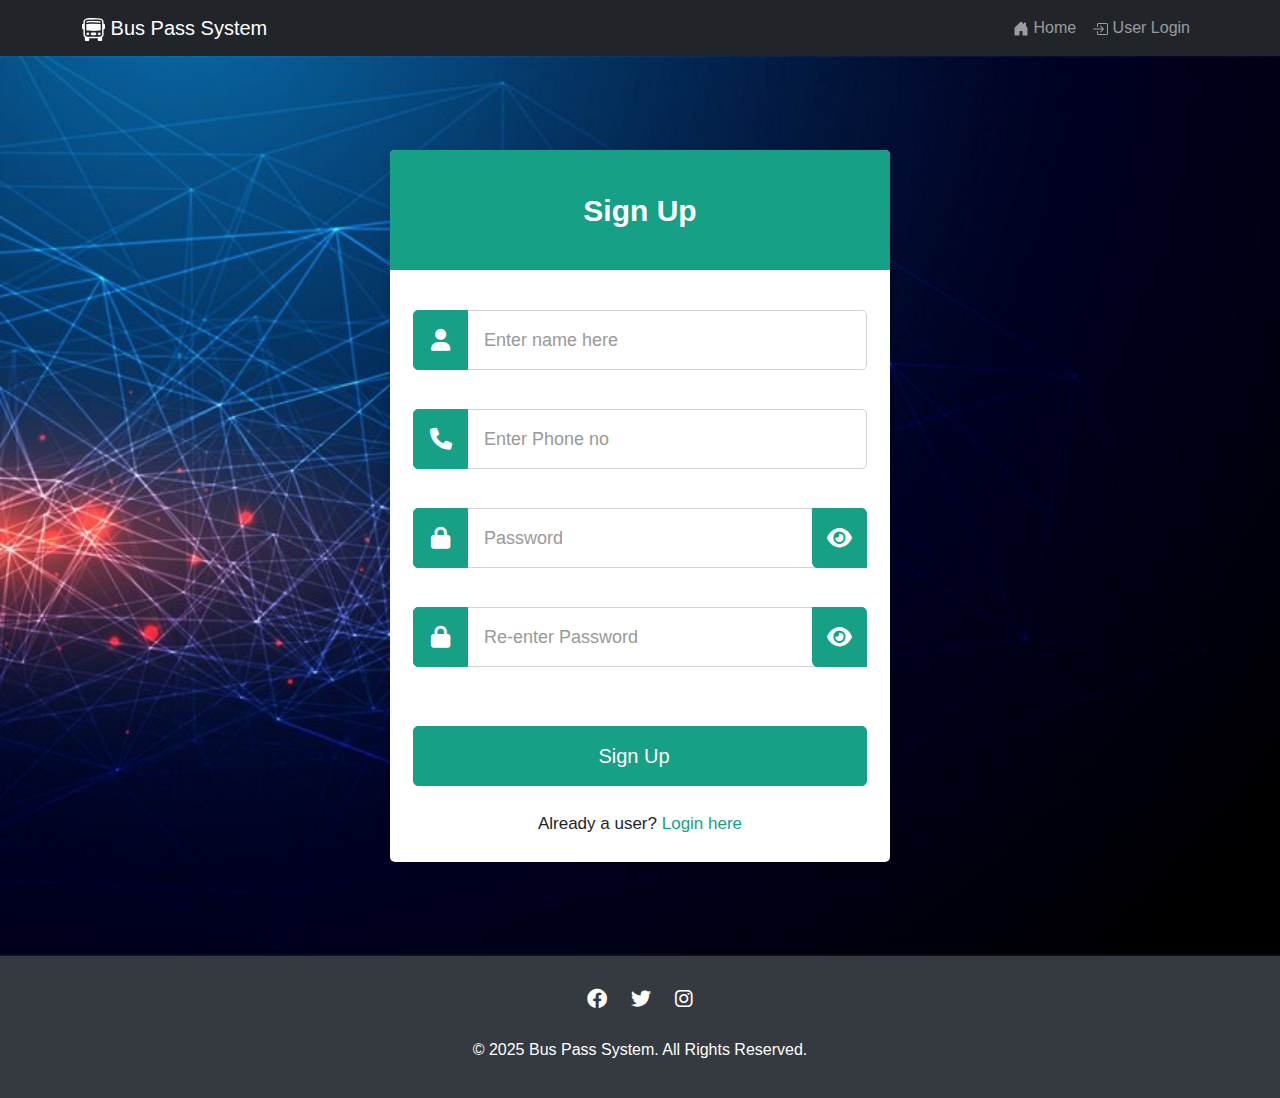
<file: HTML file/newsignup.html>
<!DOCTYPE html>
<html lang="en">
<head>
    <meta charset="UTF-8">
    <meta name="viewport" content="width=device-width, initial-scale=1.0">
    <title>Bus Pass System</title>
    <link rel="stylesheet" href="https://cdn.jsdelivr.net/npm/bootstrap@5.3.0/dist/css/bootstrap.min.css">
    <link rel="stylesheet" href="https://cdnjs.cloudflare.com/ajax/libs/font-awesome/6.0.0/css/all.min.css">
        
    <style>
        
        .navbar{
            position: sticky;
            top: 0;
            width: 100%;
            z-index: 1000;
        }
        body {
            font-family: 'Poppins', sans-serif;
        }
       
        footer {
            background: #343a40;
            color: white;
            padding: 20px;
            text-align: center;
        }
        .footer-links a, .social-links a {
            color: white;
            margin: 0 10px;
            text-decoration: none;
        }
        .footer-links a:hover, .social-links a:hover {
            text-decoration: underline;
        }
        .social-links a {
            font-size: 20px;
        }
     
        .logo a:hover{
            color:rgb(35, 233, 35);
        }
        .navbar-brand:hover{
            color:green
        }
        .nav-link:hover{
            color:green
        }
        @import url("https://fonts.googleapis.com/css2?family=Poppins:wght@400;500;600;700&display=swap");

* {
  margin: 0;
  padding: 0;
  box-sizing: border-box;
  font-family: "Poppins", sans-serif;
}
@import url("https://fonts.googleapis.com/css2?family=Poppins:wght@400;500;600;700&display=swap");

    * {
      margin: 0;
      padding: 0;
      box-sizing: border-box;
      font-family: "Poppins", sans-serif;
    }

    .bodies {
      display: flex;
      align-items: center;
      justify-content: center;
      height: 100vh;
      padding: 15px;
      /* background: rgb(6, 185, 185);  */
      background-image: url(../Image/signup.jpg);
     
      background-size: cover;
      object-fit: fill;
      overflow: hidden;
    }

    .wrapper {
      max-width: 500px;
      width: 100%;
      background: #fff;
      border-radius: 5px;
      box-shadow: 0px 4px 10px 1px rgba(0, 0, 0, 0.1);
    }

    .wrapper .title {
      height: 120px;
      background: #16a085;
      border-radius: 5px 5px 0 0;
      color: #fff;
      font-size: 30px;
      font-weight: 600;
      display: flex;
      align-items: center;
      justify-content: center;
    }

    .wrapper form {
      padding: 25px 35px;
    }

    .wrapper form .row {
      height: 60px;
      margin-top: 15px;
      position: relative;
    }

    .wrapper form .row input {
      height: 100%;
      width: 100%;
      outline: none;
      padding-left: 70px;
      border-radius: 5px;
      border: 1px solid lightgrey;
      font-size: 18px;
      transition: all 0.3s ease;
    }

    form .row input:focus {
      border-color: #16a085;
    }

    form .row input::placeholder {
      color: #999;
    }

    .wrapper form .row i {
      position: absolute;
      width: 55px;
      height: 100%;
      color: #fff;
      font-size: 22px;
      background: #16a085;
      border: 1px solid #16a085;
      border-radius: 5px 0 0 5px;
      display: flex;
      align-items: center;
      justify-content: center;
    }

    .wrapper form .pass {
      margin-top: 12px;
    }

    .wrapper form .pass a {
      color: #16a085;
      font-size: 17px;
      text-decoration: none;
    }

    .wrapper form .pass a:hover {
      text-decoration: underline;
    }

    .wrapper form .button input {
      margin-top: 20px;
      color: #fff;
      font-size: 20px;
      font-weight: 500;
      padding-left: 0px;
      background: #16a085;
      border: 1px solid #16a085;
      cursor: pointer;
    }

    form .button input:hover {
      background: #12876f;
    }

    .wrapper form .signup-link {
      text-align: center;
      margin-top: 45px;
      font-size: 17px;
    }

    .wrapper form .signup-link a {
      color: #16a085;
      text-decoration: none;
    }

    form .signup-link a:hover {
      text-decoration: underline;
    }

    /* Responsive Design */
    @media (max-width: 768px) {
      .wrapper {
        width: 90%;
        padding: 20px;
      }

      .wrapper .title {
        font-size: 25px;
      }

      .wrapper form {
        padding: 20px;
      }

      .wrapper form .row input {
        font-size: 16px;
      }

      .wrapper form .row i {
        font-size: 20px;
      }

      .wrapper form .button input {
        font-size: 18px;
      }

      .wrapper form .signup-link {
        font-size: 15px;
      }
    }
    .wrapper form .row #eye-icon {
  position: absolute;
  right: 0px;  /* Position the eye icon to the right */
  top: 50%;
  transform: translateY(-50%);  /* Center it vertically */
  cursor: pointer;
  border-radius: 10%;
  border-top-left-radius: 0%;
  border-bottom-right-radius: 0%;

}
.wrapper form .row #eye-icon-confirm {
  position: absolute;
  right: 0px;  /* Position the eye icon to the right */
  top: 50%;
  transform: translateY(-50%);  /* Center it vertically */
  cursor: pointer;
  border-radius: 10%;
  border-top-left-radius: 0%;
  border-bottom-right-radius: 0%;

}

    @media (max-width: 480px) {
      .wrapper {
        width: 100%;
        padding: 15px;
      }

      .wrapper .title {
        font-size: 22px;
      }

      .wrapper form {
        padding: 15px;
      }

      .wrapper form .row input {
        font-size: 14px;
      }

      .wrapper form .row i {
        font-size: 28px;
      }

      .wrapper form .button input {
        font-size: 16px;
      }

      .wrapper form .signup-link {
        font-size: 14px;
      }
    }
 
    </style>
</head>
<body>
    <nav class="navbar navbar-expand-lg navbar-dark bg-dark">
        <div class="container">
            <a class="navbar-brand" href="../index.html"><svg xmlns="http://www.w3.org/2000/svg" width="23" height="25" fill="currentColor" class="bi bi-bus-front" viewBox="0 0 16 16">
                <path d="M5 11a1 1 0 1 1-2 0 1 1 0 0 1 2 0m8 0a1 1 0 1 1-2 0 1 1 0 0 1 2 0m-6-1a1 1 0 1 0 0 2h2a1 1 0 1 0 0-2zm1-6c-1.876 0-3.426.109-4.552.226A.5.5 0 0 0 3 4.723v3.554a.5.5 0 0 0 .448.497C4.574 8.891 6.124 9 8 9s3.426-.109 4.552-.226A.5.5 0 0 0 13 8.277V4.723a.5.5 0 0 0-.448-.497A44 44 0 0 0 8 4m0-1c-1.837 0-3.353.107-4.448.22a.5.5 0 1 1-.104-.994A44 44 0 0 1 8 2c1.876 0 3.426.109 4.552.226a.5.5 0 1 1-.104.994A43 43 0 0 0 8 3"/>
                <path d="M15 8a1 1 0 0 0 1-1V5a1 1 0 0 0-1-1V2.64c0-1.188-.845-2.232-2.064-2.372A44 44 0 0 0 8 0C5.9 0 4.208.136 3.064.268 1.845.408 1 1.452 1 2.64V4a1 1 0 0 0-1 1v2a1 1 0 0 0 1 1v3.5c0 .818.393 1.544 1 2v2a.5.5 0 0 0 .5.5h2a.5.5 0 0 0 .5-.5V14h6v1.5a.5.5 0 0 0 .5.5h2a.5.5 0 0 0 .5-.5v-2c.607-.456 1-1.182 1-2zM8 1c2.056 0 3.71.134 4.822.261.676.078 1.178.66 1.178 1.379v8.86a1.5 1.5 0 0 1-1.5 1.5h-9A1.5 1.5 0 0 1 2 11.5V2.64c0-.72.502-1.301 1.178-1.379A43 43 0 0 1 8 1"/>
              </svg> Bus Pass System</a>
            <button class="navbar-toggler" type="button" data-bs-toggle="collapse" data-bs-target="#navbarNav">
                <span class="navbar-toggler-icon"></span>
            </button>
            <div class="collapse navbar-collapse" id="navbarNav">
                <ul class="navbar-nav ms-auto">
                    <li class="nav-item"><a class="nav-link" href="../index.html"><svg xmlns="http://www.w3.org/2000/svg" width="16" height="19" fill="currentColor" class="bi bi-house-door-fill" viewBox="0 0 16 16">
                        <path d="M6.5 14.5v-3.505c0-.245.25-.495.5-.495h2c.25 0 .5.25.5.5v3.5a.5.5 0 0 0 .5.5h4a.5.5 0 0 0 .5-.5v-7a.5.5 0 0 0-.146-.354L13 5.793V2.5a.5.5 0 0 0-.5-.5h-1a.5.5 0 0 0-.5.5v1.293L8.354 1.146a.5.5 0 0 0-.708 0l-6 6A.5.5 0 0 0 1.5 7.5v7a.5.5 0 0 0 .5.5h4a.5.5 0 0 0 .5-.5"/>
                      </svg> Home</a></li>
                    <!-- <li class="nav-item"><a class="nav-link" href="#about"><svg xmlns="http://www.w3.org/2000/svg" width="16" height="16" fill="currentColor" class="bi bi-file-person" viewBox="0 0 16 16">
                        <path d="M12 1a1 1 0 0 1 1 1v10.755S12 11 8 11s-5 1.755-5 1.755V2a1 1 0 0 1 1-1zM4 0a2 2 0 0 0-2 2v12a2 2 0 0 0 2 2h8a2 2 0 0 0 2-2V2a2 2 0 0 0-2-2z"/>
                        <path d="M8 10a3 3 0 1 0 0-6 3 3 0 0 0 0 6"/>
                      </svg> About</a></li>
                    <li class="nav-item"><a class="nav-link" href="#services"><svg xmlns="http://www.w3.org/2000/svg" width="16" height="16" fill="currentColor" class="bi bi-gear" viewBox="0 0 16 16">
                        <path d="M8 4.754a3.246 3.246 0 1 0 0 6.492 3.246 3.246 0 0 0 0-6.492M5.754 8a2.246 2.246 0 1 1 4.492 0 2.246 2.246 0 0 1-4.492 0"/>
                        <path d="M9.796 1.343c-.527-1.79-3.065-1.79-3.592 0l-.094.319a.873.873 0 0 1-1.255.52l-.292-.16c-1.64-.892-3.433.902-2.54 2.541l.159.292a.873.873 0 0 1-.52 1.255l-.319.094c-1.79.527-1.79 3.065 0 3.592l.319.094a.873.873 0 0 1 .52 1.255l-.16.292c-.892 1.64.901 3.434 2.541 2.54l.292-.159a.873.873 0 0 1 1.255.52l.094.319c.527 1.79 3.065 1.79 3.592 0l.094-.319a.873.873 0 0 1 1.255-.52l.292.16c1.64.893 3.434-.902 2.54-2.541l-.159-.292a.873.873 0 0 1 .52-1.255l.319-.094c1.79-.527 1.79-3.065 0-3.592l-.319-.094a.873.873 0 0 1-.52-1.255l.16-.292c.893-1.64-.902-3.433-2.541-2.54l-.292.159a.873.873 0 0 1-1.255-.52zm-2.633.283c.246-.835 1.428-.835 1.674 0l.094.319a1.873 1.873 0 0 0 2.693 1.115l.291-.16c.764-.415 1.6.42 1.184 1.185l-.159.292a1.873 1.873 0 0 0 1.116 2.692l.318.094c.835.246.835 1.428 0 1.674l-.319.094a1.873 1.873 0 0 0-1.115 2.693l.16.291c.415.764-.42 1.6-1.185 1.184l-.291-.159a1.873 1.873 0 0 0-2.693 1.116l-.094.318c-.246.835-1.428.835-1.674 0l-.094-.319a1.873 1.873 0 0 0-2.692-1.115l-.292.16c-.764.415-1.6-.42-1.184-1.185l.159-.291A1.873 1.873 0 0 0 1.945 8.93l-.319-.094c-.835-.246-.835-1.428 0-1.674l.319-.094A1.873 1.873 0 0 0 3.06 4.377l-.16-.292c-.415-.764.42-1.6 1.185-1.184l.292.159a1.873 1.873 0 0 0 2.692-1.115z"/>
                      </svg> Services</a></li>
                    <li class="nav-item"><a class="nav-link" href="./HTML file/contactus.html"><svg xmlns="http://www.w3.org/2000/svg" width="16" height="16" fill="currentColor" class="bi bi-person-lines-fill" viewBox="0 0 16 16">
                        <path d="M6 8a3 3 0 1 0 0-6 3 3 0 0 0 0 6m-5 6s-1 0-1-1 1-4 6-4 6 3 6 4-1 1-1 1zM11 3.5a.5.5 0 0 1 .5-.5h4a.5.5 0 0 1 0 1h-4a.5.5 0 0 1-.5-.5m.5 2.5a.5.5 0 0 0 0 1h4a.5.5 0 0 0 0-1zm2 3a.5.5 0 0 0 0 1h2a.5.5 0 0 0 0-1zm0 3a.5.5 0 0 0 0 1h2a.5.5 0 0 0 0-1z"/>
                      </svg> Contact</a></li> -->
                    <li class="nav-item"><a class="nav-link" href="../HTML file/newlogin.html"><svg xmlns="http://www.w3.org/2000/svg" width="16" height="16" fill="currentColor" class="bi bi-box-arrow-in-right" viewBox="0 0 16 16">
                        <path fill-rule="evenodd" d="M6 3.5a.5.5 0 0 1 .5-.5h8a.5.5 0 0 1 .5.5v9a.5.5 0 0 1-.5.5h-8a.5.5 0 0 1-.5-.5v-2a.5.5 0 0 0-1 0v2A1.5 1.5 0 0 0 6.5 14h8a1.5 1.5 0 0 0 1.5-1.5v-9A1.5 1.5 0 0 0 14.5 2h-8A1.5 1.5 0 0 0 5 3.5v2a.5.5 0 0 0 1 0z"/>
                        <path fill-rule="evenodd" d="M11.854 8.354a.5.5 0 0 0 0-.708l-3-3a.5.5 0 1 0-.708.708L10.293 7.5H1.5a.5.5 0 0 0 0 1h8.793l-2.147 2.146a.5.5 0 0 0 .708.708z"/>
                      </svg> User Login</a></li>
                    <!-- <li class="nav-item"><a class="nav-link" href="#">Contact</a></li> -->
                </ul>
            </div>
        </div>
    </nav>
    <div class="bodies">
    <div class="wrapper">
        <div class="title"><span>Sign Up</span></div>
        <form id="signup-form" action="javascript:void(0);" onsubmit="return validateForm()">
          <div class="row">
            <i class="fas fa-user"></i>
            <input type="text" id="name" placeholder="Enter name here" required />
            <div id="name-error" class="error" style="color: red;"></div><br>
          </div>
          <br><div class="row">
            <i class="fas fa-phone"></i>
            <input type="text" id="phone" placeholder="Enter Phone no" required />
            <div id="phone-error" class="error" style="color: red;"></div><br>
          </div> 
          <br><div class="row">
            <i class="fas fa-lock"></i>
            <input type="password" id="password" placeholder="Password" required />
            <i class="fas fa-eye" id="eye-icon" onclick="togglePasswordVisibility()"></i>
            <div id="password-error" class="error" style="color: red;"></div><br>
        </div>
        <br>
        
        
        <div class="row">
            <i class="fas fa-lock"></i>
            <input type="password" id="confirmPassword" placeholder="Re-enter Password" required />
            <i class="fas fa-eye" id="eye-icon-confirm" onclick="toggleConfirmPasswordVisibility()"></i>
            <div id="confirm-password-error" class="error" style="color: red;"></div>
        </div>
        
          <br><div class="row button">
            <input type="submit" value="Sign Up" />
          </div>
          <div class="signup-link">Already a user? <a href="newlogin.html">Login here</a></div>
        </form>
      </div>
      </div>
    
      <script>
        function validateForm() {
          let isValid = true;
    
          // Clear previous error messages
          document.getElementById('name-error').innerHTML = '';
          document.getElementById('phone-error').innerHTML = '';
          document.getElementById('password-error').innerHTML = '';
          document.getElementById('confirm-password-error').innerHTML = '';
    
          // Validate Name (must be at least 3 characters)
          const name = document.getElementById('name').value;
          if (name.length < 3) {
            document.getElementById('name-error').innerHTML = 'Name must be at least 3 characters long.';
            isValid = false;
          }
    
          // Validate Phone Number (basic format check: 10 digits)
          const phone = document.getElementById('phone').value;
          const phoneRegex = /^\d{10}$/;
          if (!phoneRegex.test(phone)) {
            document.getElementById('phone-error').innerHTML = 'Please enter a valid 10-digit phone number.';
            isValid = false;
          }
    
          // Validate Password (must be at least 6 characters)
          const password = document.getElementById('password').value;
          if (password.length < 6) {
            document.getElementById('password-error').innerHTML = 'Password must be at least 6 characters long.';
            isValid = false;
          }
    
          // Validate Confirm Password (must match the password)
          const confirmPassword = document.getElementById('confirmPassword').value;
          if (confirmPassword !== password) {
            document.getElementById('confirm-password-error').innerHTML = 'Passwords do not match.';
            isValid = false;
          }
    
          return isValid;
        }
        function togglePasswordVisibility() {
        const passwordInput = document.getElementById('password');
        const eyeIcon = document.getElementById('eye-icon');
        if (passwordInput.type === 'password') {
            passwordInput.type = 'text';
            eyeIcon.className = 'fas fa-eye-slash';
        } else {
            passwordInput.type = 'password';
            eyeIcon.className = 'fas fa-eye';
        }
    }
    
    function toggleConfirmPasswordVisibility() {
        const confirmPasswordInput = document.getElementById('confirmPassword');
        const eyeIconConfirm = document.getElementById('eye-icon-confirm');
        if (confirmPasswordInput.type === 'password') {
            confirmPasswordInput.type = 'text';
            eyeIconConfirm.className = 'fas fa-eye-slash';
        } else {
            confirmPasswordInput.type = 'password';
            eyeIconConfirm.className = 'fas fa-eye';
        }
    }
    
      </script>
    <footer class="logo">


<div class="social-links mt-2">
    <a href="https://www.facebook.com/msrtcofficial"><i class="fab fa-facebook"></i></a>
    <a href="https://x.com/msrtcofficial"><i class="fab fa-twitter"></i></a>
    <a href="https://www.instagram.com/msrtc_official"><i class="fab fa-instagram"></i></a>
        </div>
        <br>
        <p>&copy; 2025 Bus Pass System. All Rights Reserved.</p>
       
        
    </footer>
    
    <script src="https://cdn.jsdelivr.net/npm/bootstrap@5.3.0/dist/js/bootstrap.bundle.min.js"></script>
</body>
</html>
</file>
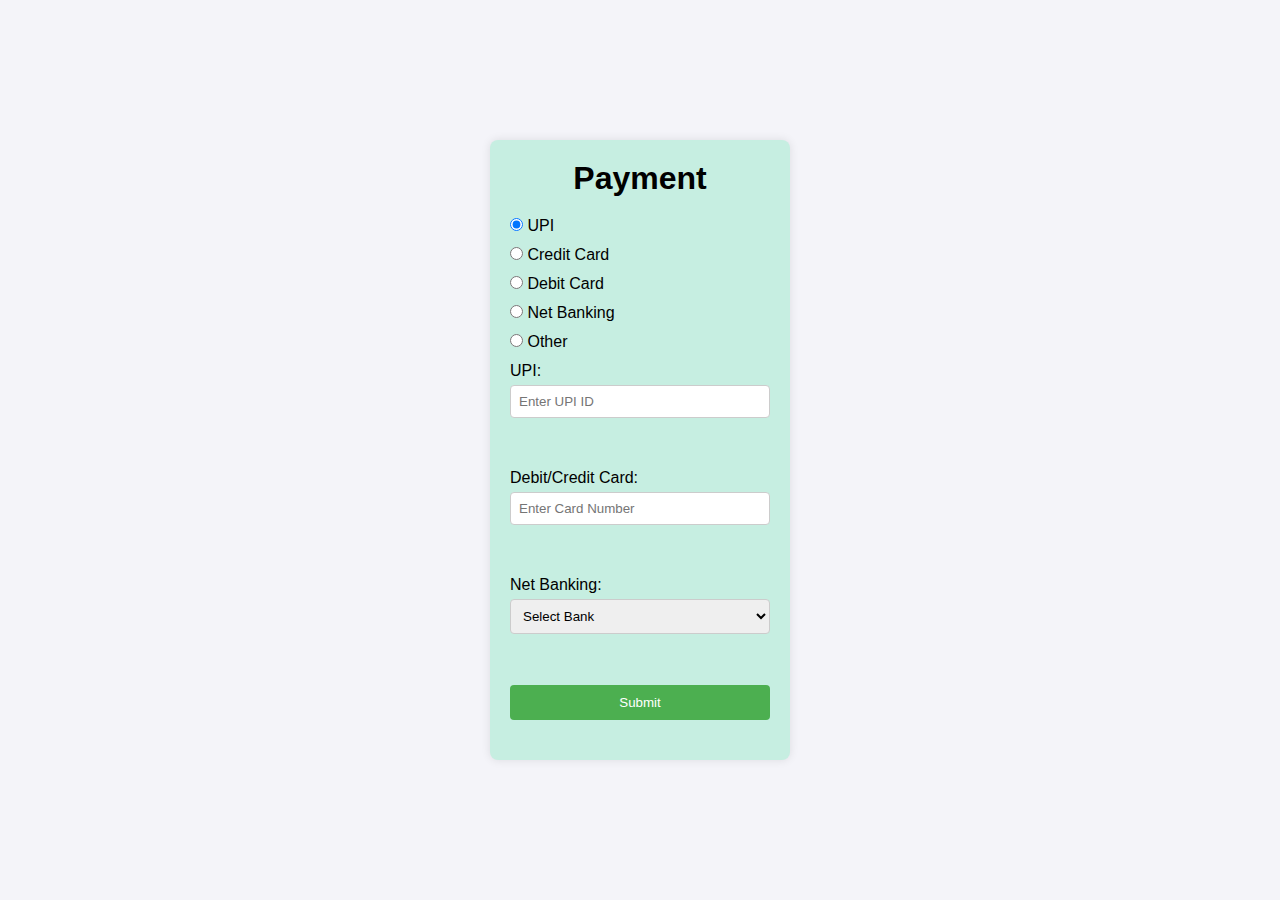
<file: HTML file/payment.html>
<!DOCTYPE html>
<html lang="en">
<head>
    <meta charset="UTF-8">
    <meta name="viewport" content="width=device-width, initial-scale=1.0">
    <title>Payment Page</title>
    <link rel="stylesheet" href="../CSS file/payment.css">
</head>
<body>
    <div class="container">
        <h1>Payment</h1>
        <form id="paymentForm">

            <div class="payment-options">
                <label><input type="radio" name="payment" value="upi" checked> UPI</label><br>
                <label><input type="radio" name="payment" value="credit"> Credit Card</label><br>
                <label><input type="radio" name="payment" value="debit"> Debit Card</label><br>
                <label><input type="radio" name="payment" value="netbanking"> Net Banking</label><br>
                <label><input type="radio" name="payment" value="other"> Other</label><br>
            </div>
            
            <label for="upi">UPI:</label>
            <input type="text" id="upi" name="upi" placeholder="Enter UPI ID" required>
            <br><br>
            
            <label for="card">Debit/Credit Card:</label>
            <input type="text" id="card" name="card" placeholder="Enter Card Number" required>
            <br><br>
            
            <label for="netBanking">Net Banking:</label>
            <select id="netBanking" name="netBanking" required>
                <option value="">Select Bank</option>
                <option value="SBI">SBI</option>
                <option value="ICICI">ICICI</option>
                <option value="HDFC">HDFC</option>
                <option value="AXIS">AXIS</option>
            </select>
            <br><br>
            
            <button type="submit" id="submitBtn">Submit</button>
        </form>
        <p id="responseMessage"></p>
    </div>

    <script src="../Javascript file/payment.js"></script>
</body>
</html>
</file>
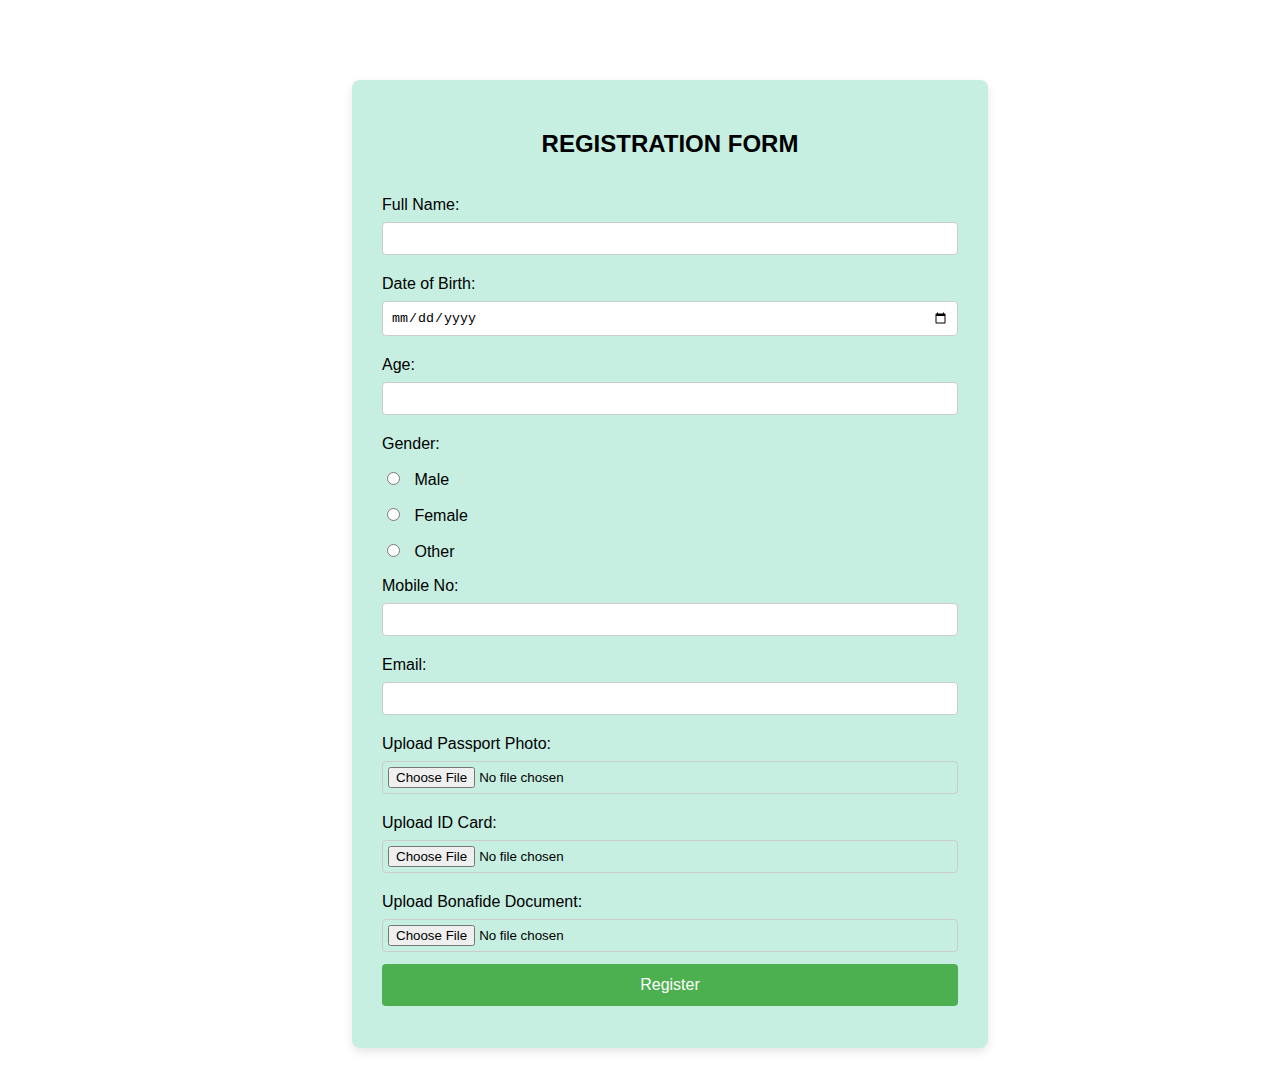
<file: HTML file/registrationform.html>
<!DOCTYPE html>
<html lang="en">
<head>
    <meta charset="UTF-8">
    <meta name="viewport" content="width=device-width, initial-scale=1.0">
    <title>Registration Form</title>
    <link rel="stylesheet" href="../CSS file/registeration.css">
</head>
<body>

    <div class="container"> 
        <h2>REGISTRATION FORM</h2>
        <form id="registrationForm" onsubmit="return validateForm()">
            <label for="fullname">Full Name:</label>
            <input type="text" id="fullname" name="fullname" required>

            <label for="dob">Date of Birth:</label>
            <input type="date" id="dob" name="dob" onchange="calculateAge()" required>

            <label for="age">Age:</label>
            <input type="text" id="age" name="age" required>

            <label>Gender:</label>
            <label><input type="radio" name="gender" value="Male" required> Male</label>
            <label><input type="radio" name="gender" value="Female"> Female</label>
            <label><input type="radio" name="gender" value="Other"> Other</label>

            <label for="mobileno">Mobile No:</label>
            <input type="tel" id="mobileno" name="mobileno" pattern="[0-9]{10}" required>

            <label for="email">Email:</label>
            <input type="email" id="email" name="email" required>

            <label for="passport">Upload Passport Photo:</label>
            <input type="file" id="passport" name="passport" accept="image/*" required>

            <label for="idcard">Upload ID Card:</label>
            <input type="file" id="idcard" name="idcard" accept="image/*,application/pdf" required>

            <label for="bonafide">Upload Bonafide Document:</label>
            <input type="file" id="bonafide" name="bonafide" accept="application/pdf" required>

            <button type="submit" id="registerBtn">Register</button>
        </form>
    </div>

    <script src="../Javascript file/register.js"></script>
</body>
</html>
</file>
<file: CSS file/payment.css>
* {
    margin: 0;
    padding: 0;
    box-sizing: border-box;
}

body {
    font-family: Arial, sans-serif;
    background-color: #f4f4f9;
    display: flex;
    justify-content: center;
    align-items: center;
    height: 100vh;
}

.container {
    background-color:  rgb(198, 238, 225);
    padding: 20px;
    border-radius: 8px;
    box-shadow: 0 0 10px rgba(0, 0, 0, 0.1);
    width: 300px;
    text-align: center;
}
.payment-options{
    text-align: left;
}
h1 {
    margin-bottom: 20px;
}

form {
    display: flex;
    flex-direction: column;
}

label {
    margin-bottom: 5px;
    text-align: left;
}

input, select {
    padding: 8px;
    margin-bottom: 15px;
    border-radius: 4px;
    border: 1px solid #ccc;
}

button {
    padding: 10px;
    background-color: #4CAF50;
    color: white;
    border: none;
    border-radius: 4px;
    cursor: pointer;
}

button:hover {
    background-color: #45a049;
}

#responseMessage {
    margin-top: 20px;
    font-size: 16px;
    font-weight: bold;
    color: green;
}
</file>
<file: CSS file/registeration.css>
/* Basic styling */
body {
    font-family: Arial, sans-serif;
    padding: 30px;
    width:100%;
    height:80% ;
    margin: 0%;
    
}

.container {
    width:45%;
    margin: 0 auto;
    padding: 30px;
    border-radius: 8px;
    box-shadow: 0 4px 10px rgba(0, 0, 0, 0.1);
    margin-top: 50px;
    background-color: rgb(198, 238, 225);
}

h2 {
    text-align: center;
    margin-bottom: 30px;
}

form {
    display: flex;
    flex-direction: column;
}

label {
    margin: 8px 0;
}

input[type="text"],
input[type="date"],
input[type="tel"],
input[type="email"],
input[type="file"],
button {
    padding: 8px;
    margin-bottom: 12px;
    border: 1px solid #ccc;
    border-radius: 4px;
}

button {
    background-color: #4CAF50;
    color: white;
    border: none;
    cursor: pointer;
    font-size: 16px;
    padding: 12px 20px;
}

button:hover {
    background-color: #45a049;
}

/* For radio buttons */
label input[type="radio"] {
    margin-right: 10px;
}

input[type="file"] {
    padding: 5px;
}

/* Adjust mobile view */
@media screen and (max-width: 768px) {
    .container {
        width: 90%;
    }
}
</file>
